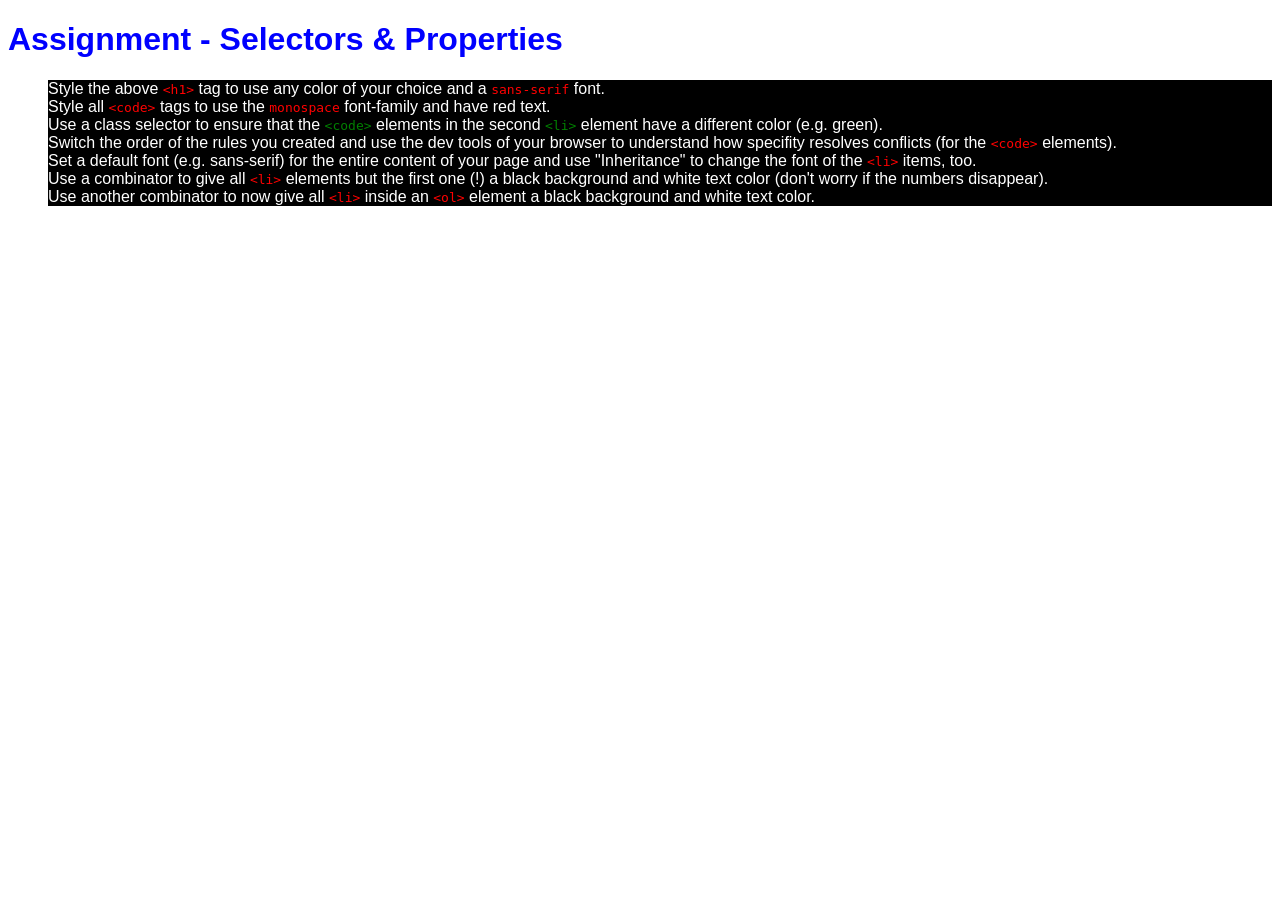
<file: basics-06-assignment-problem-Solution/index.html>
<!DOCTYPE html>
<html lang="en">
<head>
    <meta charset="UTF-8">
    <meta name="viewport" content="width=device-width, initial-scale=1.0">
    <meta http-equiv="X-UA-Compatible" content="ie=edge">
    <title>CSS Course</title>
    <link rel="stylesheet" href="main.css">
</head>
<body>
    <h1 id="assignment-instructions">Assignment - Selectors &amp; Properties</h1>
    <ol>
        <li>Style the above <code>&lt;h1&gt;</code> tag to use any color of your choice and a <code>sans-serif</code> font.</li>
        <li>Style all <code>&lt;code&gt;</code> tags to use the <code>monospace</code> font-family and have red text.</li>
        <li class="second">Use a class selector to ensure that the <code>&lt;code&gt;</code> elements in the second <code>&lt;li&gt;</code> element have a different color (e.g. green).</li>
        <li>Switch the order of the rules you created and use the dev tools of your browser to understand how specifity resolves conflicts (for the <code>&lt;code&gt;</code> elements).</li>
        <li>Set a default font (e.g. sans-serif) for the entire content of your page and use "Inheritance" to change the font of the <code>&lt;li&gt;</code> items, too.</li>
        <li>Use a combinator to give all <code>&lt;li&gt;</code> elements but the first one (!) a black background and white text color (don't worry if the numbers disappear).</li>
        <li>Use another combinator to now give all <code>&lt;li&gt;</code> inside an <code>&lt;ol&gt;</code> element a black background and white text color.</li>
    </ol>
</body>
</html>
</file>
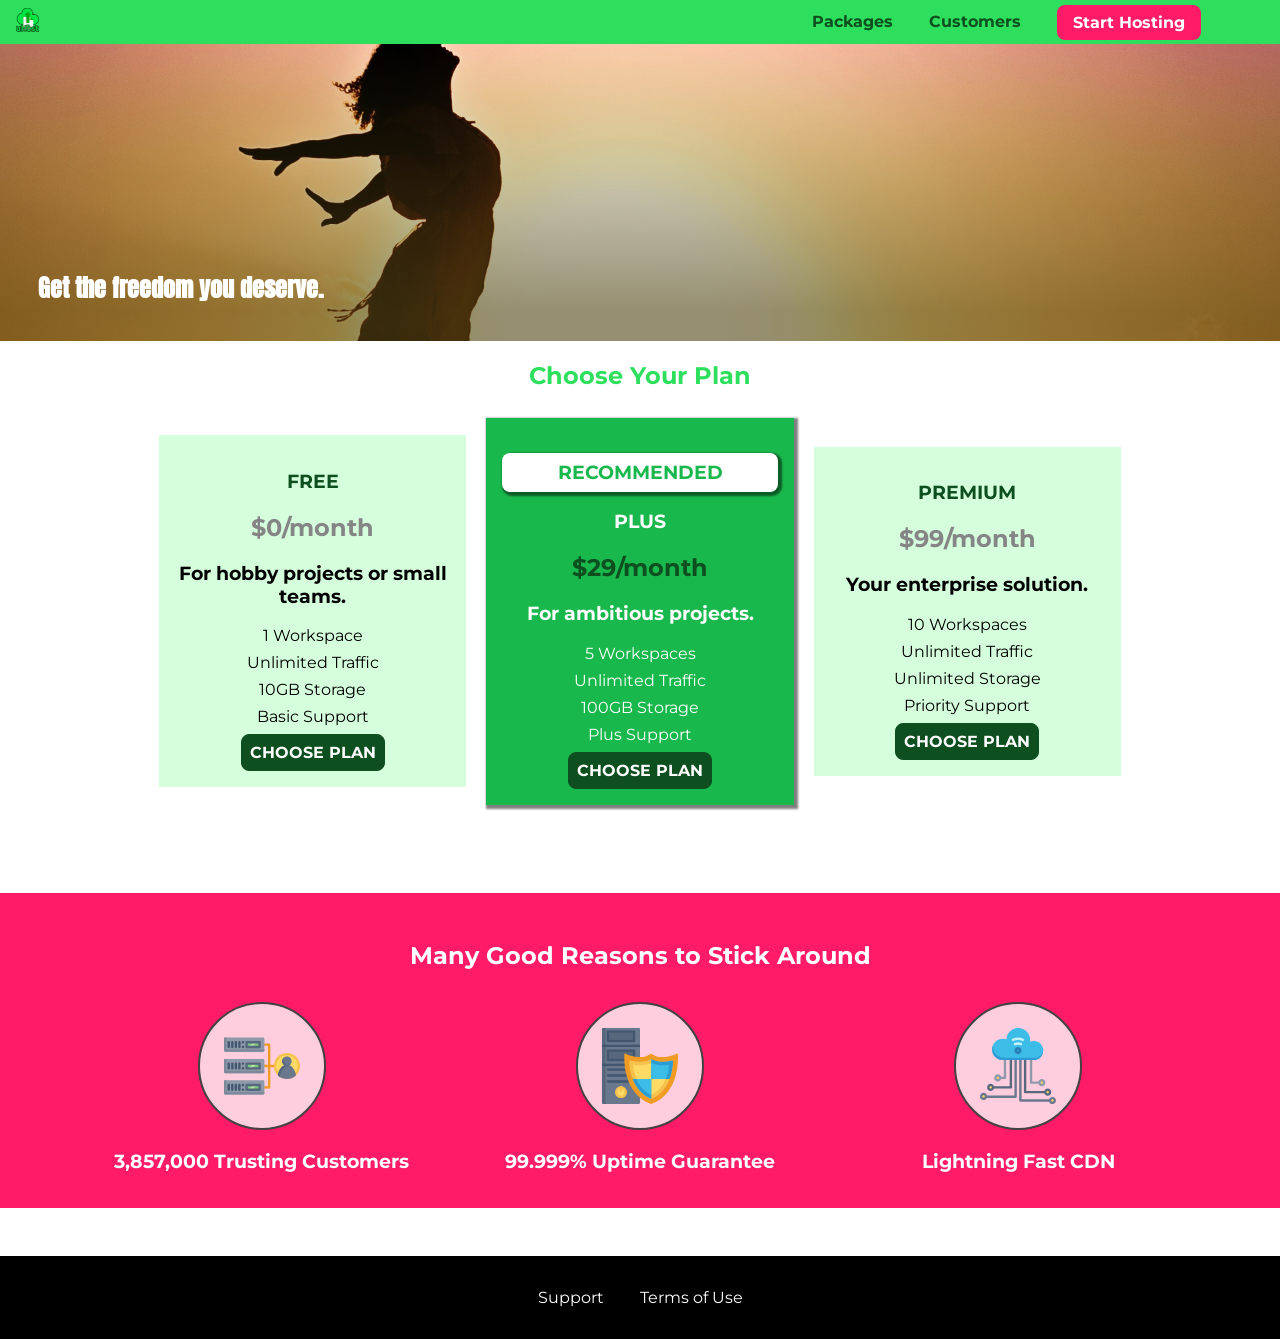
<file: css-and-js-02-assignment-problem (1)/index.html>
<!DOCTYPE html>
<html lang="en">

<head>
    <meta charset="UTF-8">
    <meta http-equiv="X-UA-Compatible" content="ie=edge">
    <title>uHost</title>
    <link rel="shortcut icon" href="favicon.png">
    <link href="https://fonts.googleapis.com/css?family=Anton" rel="stylesheet">
    <link href="https://fonts.googleapis.com/css?family=Montserrat:400,700" rel="stylesheet">
    <link rel="stylesheet" href="shared.css">
    <link rel="stylesheet" href="main.css">
</head>

<body>
    <div class="backdrop"></div>
    <div class="modal">
        <h1 class="modal__title">Do you want to continue?</h1>
        <div class="modal__actions">
            <a href="start-hosting/index.html" class="modal__action">Yes!</a>
            <button class="modal__action modal__action--negative" type="button">No!</button>
        </div>
    </div>
    <header class="main-header">
        <div>
            <a href="index.html" class="main-header__brand">
                <img src="images/uhost-icon.png" alt="uHost - Your favorite hosting company">
            </a>
        </div>
        <nav class="main-nav">
            <ul class="main-nav__items">
                <li class="main-nav__item">
                    <a href="packages/index.html">Packages</a>
                </li>
                <li class="main-nav__item">
                    <a href="customers/index.html">Customers</a>
                </li>
                <li class="main-nav__item main-nav__item--cta">
                    <a href="start-hosting/index.html">Start Hosting</a>
                </li>
            </ul>
        </nav>
    </header>
    <main>
        <section id="product-overview">
            <h1>Get the freedom you deserve.</h1>
        </section>
        <section id="plans">
            <h1 class="section-title">Choose Your Plan</h1>
            <div class="plan__list">
                <article class="plan">
                    <h1 class="plan__title">FREE</h1>
                    <h2 class="plan__price">$0/month</h2>
                    <h3>For hobby projects or small teams.</h3>
                    <ul class="plan__features">
                        <li class="plan__feature">1 Workspace</li>
                        <li class="plan__feature">Unlimited Traffic</li>
                        <li class="plan__feature">10GB Storage</li>
                        <li class="plan__feature">Basic Support</li>
                    </ul>
                    <div>
                        <button class="button">CHOOSE PLAN</button>
                    </div>
                </article>
                <article class="plan plan--highlighted">
                    <h1 class="plan__annotation">RECOMMENDED</h1>
                    <h1 class="plan__title">PLUS</h1>
                    <h2 class="plan__price">$29/month</h2>
                    <h3>For ambitious projects.</h3>
                    <ul class="plan__features">
                        <li class="plan__feature">5 Workspaces</li>
                        <li class="plan__feature">Unlimited Traffic</li>
                        <li class="plan__feature">100GB Storage</li>
                        <li class="plan__feature">Plus Support</li>
                    </ul>
                    <div>
                        <button class="button">CHOOSE PLAN</button>
                    </div>
                </article>
                <article class="plan">
                    <h1 class="plan__title">PREMIUM</h1>
                    <h2 class="plan__price">$99/month</h2>
                    <h3>Your enterprise solution.</h3>
                    <ul class="plan__features">
                        <li class="plan__feature">10 Workspaces</li>
                        <li class="plan__feature">Unlimited Traffic</li>
                        <li class="plan__feature">Unlimited Storage</li>
                        <li class="plan__feature">Priority Support</li>
                    </ul>
                    <div>
                        <button class="button">CHOOSE PLAN</button>
                    </div>
                </article>
            </div>
        </section>
        <section id="key-features">
            <h1 class="section-title">Many Good Reasons to Stick Around</h1>
            <ul class="key-feature__list">
                <li class="key-feature">
                    <div class="key-feature__image">
                        <svg viewBox="0 0 512 512">
                            <path style="fill:#F09B24;" d="M344,248h-32V112c0-4.418-3.582-8-8-8h-40c-4.418,0-8,3.582-8,8s3.582,8,8,8h32v128h-32  c-4.418,0-8,3.582-8,8s3.582,8,8,8h32v128h-32c-4.418,0-8,3.582-8,8s3.582,8,8,8h40c4.418,0,8-3.582,8-8V264h32c4.418,0,8-3.582,8-8  S348.418,248,344,248z"
                            />
                            <path style="fill:#8E9AA9;" d="M264,64H8c-4.418,0-8,3.582-8,8v80c0,4.418,3.582,8,8,8h256c4.418,0,8-3.582,8-8V72  C272,67.582,268.418,64,264,64z"
                            />
                            <path style="fill:#7C899B;" d="M24,144c-4.418,0-8-3.582-8-8V64H8c-4.418,0-8,3.582-8,8v80c0,4.418,3.582,8,8,8h256  c4.418,0,8-3.582,8-8v-8H24z"
                            />
                            <rect x="152" y="96" style="fill:#B8E3A8;" width="88" height="32" />
                            <g>
                                <polygon style="fill:#7EC97D;" points="152,96 152,128 166,128 198,96  " />
                                <polygon style="fill:#7EC97D;" points="220,96 188,128 240,128 240,96  " />
                            </g>
                            <path style="fill:#56677E;" d="M240,136h-88c-4.418,0-8-3.582-8-8V96c0-4.418,3.582-8,8-8h88c4.418,0,8,3.582,8,8v32  C248,132.418,244.418,136,240,136z M160,120h72v-16h-72V120z"
                            />
                            <g>
                                <path style="fill:#435670;" d="M32,136c-4.418,0-8-3.582-8-8V96c0-4.418,3.582-8,8-8s8,3.582,8,8v32C40,132.418,36.418,136,32,136z   "
                                />
                                <path style="fill:#435670;" d="M56,136c-4.418,0-8-3.582-8-8V96c0-4.418,3.582-8,8-8s8,3.582,8,8v32C64,132.418,60.418,136,56,136z   "
                                />
                                <path style="fill:#435670;" d="M80,136c-4.418,0-8-3.582-8-8V96c0-4.418,3.582-8,8-8s8,3.582,8,8v32C88,132.418,84.418,136,80,136z   "
                                />
                                <path style="fill:#435670;" d="M104,136c-4.418,0-8-3.582-8-8V96c0-4.418,3.582-8,8-8s8,3.582,8,8v32   C112,132.418,108.418,136,104,136z"
                                />
                                <path style="fill:#435670;" d="M128,105c-4.418,0-8-3.582-8-8v-1c0-4.418,3.582-8,8-8s8,3.582,8,8v1   C136,101.418,132.418,105,128,105z"
                                />
                                <path style="fill:#435670;" d="M128,136c-4.418,0-8-3.582-8-8v-1c0-4.418,3.582-8,8-8s8,3.582,8,8v1   C136,132.418,132.418,136,128,136z"
                                />
                            </g>
                            <path style="fill:#8E9AA9;" d="M264,208H8c-4.418,0-8,3.582-8,8v80c0,4.418,3.582,8,8,8h256c4.418,0,8-3.582,8-8v-80  C272,211.582,268.418,208,264,208z"
                            />
                            <path style="fill:#7C899B;" d="M24,288c-4.418,0-8-3.582-8-8v-72H8c-4.418,0-8,3.582-8,8v80c0,4.418,3.582,8,8,8h256  c4.418,0,8-3.582,8-8v-8H24z"
                            />
                            <rect x="152" y="240" style="fill:#B8E3A8;" width="88" height="32" />
                            <g>
                                <polygon style="fill:#7EC97D;" points="152,240 152,272 166,272 198,240  " />
                                <polygon style="fill:#7EC97D;" points="220,240 188,272 240,272 240,240  " />
                            </g>
                            <path style="fill:#56677E;" d="M240,280h-88c-4.418,0-8-3.582-8-8v-32c0-4.418,3.582-8,8-8h88c4.418,0,8,3.582,8,8v32  C248,276.418,244.418,280,240,280z M160,264h72v-16h-72V264z"
                            />
                            <g>
                                <path style="fill:#435670;" d="M32,280c-4.418,0-8-3.582-8-8v-32c0-4.418,3.582-8,8-8s8,3.582,8,8v32C40,276.418,36.418,280,32,280   z"
                                />
                                <path style="fill:#435670;" d="M56,280c-4.418,0-8-3.582-8-8v-32c0-4.418,3.582-8,8-8s8,3.582,8,8v32C64,276.418,60.418,280,56,280   z"
                                />
                                <path style="fill:#435670;" d="M80,280c-4.418,0-8-3.582-8-8v-32c0-4.418,3.582-8,8-8s8,3.582,8,8v32C88,276.418,84.418,280,80,280   z"
                                />
                                <path style="fill:#435670;" d="M104,280c-4.418,0-8-3.582-8-8v-32c0-4.418,3.582-8,8-8s8,3.582,8,8v32   C112,276.418,108.418,280,104,280z"
                                />
                                <path style="fill:#435670;" d="M128,249c-4.418,0-8-3.582-8-8v-1c0-4.418,3.582-8,8-8s8,3.582,8,8v1   C136,245.418,132.418,249,128,249z"
                                />
                                <path style="fill:#435670;" d="M128,280c-4.418,0-8-3.582-8-8v-1c0-4.418,3.582-8,8-8s8,3.582,8,8v1   C136,276.418,132.418,280,128,280z"
                                />
                            </g>
                            <path style="fill:#8E9AA9;" d="M264,352H8c-4.418,0-8,3.582-8,8v80c0,4.418,3.582,8,8,8h256c4.418,0,8-3.582,8-8v-80  C272,355.582,268.418,352,264,352z"
                            />
                            <path style="fill:#7C899B;" d="M24,432c-4.418,0-8-3.582-8-8v-72H8c-4.418,0-8,3.582-8,8v80c0,4.418,3.582,8,8,8h256  c4.418,0,8-3.582,8-8v-8H24z"
                            />
                            <rect x="152" y="384" style="fill:#B8E3A8;" width="88" height="32" />
                            <g>
                                <polygon style="fill:#7EC97D;" points="152,384 152,416 166,416 198,384  " />
                                <polygon style="fill:#7EC97D;" points="220,384 188,416 240,416 240,384  " />
                            </g>
                            <path style="fill:#56677E;" d="M240,424h-88c-4.418,0-8-3.582-8-8v-32c0-4.418,3.582-8,8-8h88c4.418,0,8,3.582,8,8v32  C248,420.418,244.418,424,240,424z M160,408h72v-16h-72V408z"
                            />
                            <g>
                                <path style="fill:#435670;" d="M32,424c-4.418,0-8-3.582-8-8v-32c0-4.418,3.582-8,8-8s8,3.582,8,8v32C40,420.418,36.418,424,32,424   z"
                                />
                                <path style="fill:#435670;" d="M56,424c-4.418,0-8-3.582-8-8v-32c0-4.418,3.582-8,8-8s8,3.582,8,8v32C64,420.418,60.418,424,56,424   z"
                                />
                                <path style="fill:#435670;" d="M80,424c-4.418,0-8-3.582-8-8v-32c0-4.418,3.582-8,8-8s8,3.582,8,8v32C88,420.418,84.418,424,80,424   z"
                                />
                                <path style="fill:#435670;" d="M104,424c-4.418,0-8-3.582-8-8v-32c0-4.418,3.582-8,8-8s8,3.582,8,8v32   C112,420.418,108.418,424,104,424z"
                                />
                                <path style="fill:#435670;" d="M128,393c-4.418,0-8-3.582-8-8v-1c0-4.418,3.582-8,8-8s8,3.582,8,8v1   C136,389.418,132.418,393,128,393z"
                                />
                                <path style="fill:#435670;" d="M128,424c-4.418,0-8-3.582-8-8v-1c0-4.418,3.582-8,8-8s8,3.582,8,8v1   C136,420.418,132.418,424,128,424z"
                                />
                            </g>
                            <path style="fill:#F7C14D;" d="M424,168c-48.523,0-88,39.477-88,88s39.477,88,88,88s88-39.477,88-88S472.523,168,424,168z" />
                            <path style="fill:#FFDB66;" d="M424,184c-39.701,0-72,32.299-72,72s32.299,72,72,72s72-32.299,72-72S463.701,184,424,184z" />
                            <path style="fill:#69788D;" d="M484.893,314.16C476.393,274.588,451.922,248,424,248s-52.393,26.588-60.893,66.16  c-0.605,2.82,0.354,5.749,2.511,7.664C381.731,336.124,402.465,344,424,344s42.269-7.876,58.381-22.176  C484.539,319.909,485.498,316.98,484.893,314.16z"
                            />
                            <path style="fill:#56677E;" d="M434.053,249.171C430.768,248.403,427.411,248,424,248c-27.922,0-52.393,26.588-60.893,66.16  c-0.605,2.82,0.354,5.749,2.511,7.664c3.383,3.002,6.979,5.703,10.734,8.125C384.904,286.243,407.373,255.378,434.053,249.171z"
                            />
                            <path style="fill:#69788D;" d="M424,192c-17.645,0-32,14.355-32,32s14.355,32,32,32s32-14.355,32-32S441.645,192,424,192z" />
                            <path style="fill:#56677E;" d="M432,248c-17.645,0-32-14.355-32-32c0-6.783,2.128-13.076,5.742-18.258  C397.444,203.53,392,213.138,392,224c0,17.645,14.355,32,32,32c10.862,0,20.471-5.444,26.258-13.742  C445.076,245.872,438.783,248,432,248z"
                            />

                        </svg>
                    </div>
                    <p class="key-feature__description">3,857,000 Trusting Customers</p>
                </li>
                <li class="key-feature">
                    <div class="key-feature__image">
                        <svg viewBox="0 0 512 512">
                            <path style="fill:#69788D;" d="M248,0H8C3.582,0,0,3.582,0,8v496c0,4.418,3.582,8,8,8h240c4.418,0,8-3.582,8-8V8  C256,3.582,252.418,0,248,0z"
                            />
                            <path style="fill:#56677E;" d="M24,504V8c0-4.418,3.582-8,8-8H8C3.582,0,0,3.582,0,8v496c0,4.418,3.582,8,8,8h24  C27.582,512,24,508.418,24,504z"
                            />
                            <g>
                                <rect x="0" y="112" style="fill:#435670;" width="256" height="16" />
                                <rect x="0" y="240" style="fill:#435670;" width="256" height="16" />
                            </g>
                            <path style="fill:#F7C14D;" d="M128,392c-22.056,0-40,17.944-40,40s17.944,40,40,40s40-17.944,40-40S150.056,392,128,392z" />
                            <path style="fill:#FFDB66;" d="M128,408c-13.233,0-24,10.767-24,24s10.767,24,24,24s24-10.767,24-24S141.233,408,128,408z" />
                            <path style="fill:#F7C14D;" d="M128,392c-2.739,0-5.414,0.278-8,0.805V424c0,4.418,3.582,8,8,8c4.418,0,8-3.582,8-8v-31.195  C133.414,392.278,130.739,392,128,392z"
                            />
                            <g>
                                <path style="fill:#435670;" d="M216,288H40c-4.418,0-8-3.582-8-8s3.582-8,8-8h176c4.418,0,8,3.582,8,8S220.418,288,216,288z"
                                />
                                <path style="fill:#435670;" d="M216,328H40c-4.418,0-8-3.582-8-8s3.582-8,8-8h176c4.418,0,8,3.582,8,8S220.418,328,216,328z"
                                />
                                <path style="fill:#435670;" d="M216,368H40c-4.418,0-8-3.582-8-8s3.582-8,8-8h176c4.418,0,8,3.582,8,8S220.418,368,216,368z"
                                />
                                <path style="fill:#435670;" d="M216,16H40c-4.418,0-8,3.582-8,8v64c0,4.418,3.582,8,8,8h176c4.418,0,8-3.582,8-8V24   C224,19.582,220.418,16,216,16z"
                                />
                            </g>
                            <rect x="48" y="32" style="fill:#56677E;" width="160" height="48" />
                            <path style="fill:#435670;" d="M216,144H40c-4.418,0-8,3.582-8,8v64c0,4.418,3.582,8,8,8h176c4.418,0,8-3.582,8-8v-64  C224,147.582,220.418,144,216,144z"
                            />
                            <rect x="48" y="160" style="fill:#56677E;" width="160" height="48" />
                            <path style="fill:#F09B24;" d="M511.747,180.237c-0.194-6.537-8.107-10.107-13.135-5.894c-5.6,4.693-42.904,21.282-98.514,21.282  c-33.45,0-64.625-20.999-64.929-21.206c-2.9-1.991-6.764-1.85-9.512,0.346c-2.677,2.135-27.201,20.86-63.793,20.86  c-55.607,0-92.914-16.589-98.515-21.282c-5.028-4.211-12.941-0.645-13.135,5.894c-1.634,54.834,4.655,105.941,18.693,151.903  c12.096,39.604,29.759,74.047,52.497,102.373c27.538,34.304,62.743,59.882,104.66,76.045c3.069,1.918,6.757,1.921,9.83,0  c41.917-16.163,77.122-41.741,104.66-76.045c22.738-28.326,40.401-62.77,52.497-102.373  C507.092,286.179,513.381,235.071,511.747,180.237z"
                            />
                            <path style="fill:#F7C14D;" d="M476.21,221.226c-1.953-1.631-4.568-2.235-7.036-1.628c-21.686,5.327-44.926,8.028-69.075,8.028  c-25.926,0-49.633-8.975-64.955-16.504c-2.307-1.134-5.016-1.091-7.284,0.116c-14.059,7.477-36.919,16.388-65.994,16.388  c-24.153,0-47.394-2.701-69.075-8.028c-5.155-1.268-10.221,2.966-9.894,8.261c2.077,33.693,7.668,65.635,16.616,94.935  c22.774,74.565,66.139,126.334,128.888,153.868c2.032,0.891,4.397,0.891,6.43,0c61.777-27.107,104.716-78.876,127.62-153.868  c8.948-29.3,14.539-61.241,16.616-94.935C479.224,225.319,478.163,222.856,476.21,221.226z"
                            />
                            <path style="fill:#FFDB66;" d="M331.609,451.727c-52.604-25.289-89.304-70.987-109.144-135.944  c-6.532-21.39-11.162-44.336-13.82-68.447c17.133,2.852,34.952,4.291,53.22,4.291c29.394,0,53.376-7.793,69.978-15.561  c17.44,7.736,41.656,15.561,68.256,15.561c18.267,0,36.085-1.439,53.219-4.291c-2.659,24.112-7.288,47.06-13.82,68.448  C419.545,381.108,383.27,426.805,331.609,451.727z"
                            />
                            <g>
                                <path style="fill:#2C9DD4;" d="M479.066,227.858c0.157-2.539-0.903-5.002-2.856-6.633s-4.568-2.235-7.036-1.628   c-21.686,5.327-44.926,8.028-69.075,8.028c-25.926,0-49.633-8.975-64.955-16.504c-1.057-0.52-2.2-0.78-3.345-0.806l-0.072,133.351   h123.601c2.556-6.746,4.933-13.702,7.123-20.874C471.398,293.493,476.989,261.552,479.066,227.858z"
                                />
                                <path style="fill:#2C9DD4;" d="M206.658,343.667c24.153,63.42,65.028,108.108,121.743,132.995c1.031,0.452,2.147,0.673,3.263,0.666   l0.063-133.661H206.658z"
                                />
                            </g>
                            <g>
                                <path style="fill:#3CBDE8;" d="M439.497,315.783c6.532-21.389,11.161-44.336,13.82-68.448c-17.134,2.852-34.952,4.291-53.219,4.291   c-26.6,0-50.815-7.824-68.256-15.561l-0.116,107.601h97.758C433.179,334.807,436.524,325.518,439.497,315.783z"
                                />
                                <path style="fill:#3CBDE8;" d="M232.523,343.667c21.144,50.298,54.363,86.56,99.087,108.06l0.117-108.06H232.523z" />
                            </g>
                        </svg>
                    </div>
                    <p class="key-feature__description">99.999% Uptime Guarantee</p>
                </li>
                <li class="key-feature">
                    <div class="key-feature__image">
                        <svg viewBox="0 0 512 512">
                            <path style="fill:#8E9AA9;" d="M168,200c-4.418,0-8,3.582-8,8v120h-17.376c-3.302-9.311-12.194-16-22.624-16  c-13.234,0-24,10.767-24,24s10.766,24,24,24c10.429,0,19.321-6.689,22.624-16H168c4.418,0,8-3.582,8-8V208  C176,203.582,172.418,200,168,200z"
                            />
                            <path style="fill:#FFDB66;" d="M120,328c-4.411,0-8,3.589-8,8s3.589,8,8,8s8-3.589,8-8S124.411,328,120,328z" />
                            <path style="fill:#56677E;" d="M208,200c-4.418,0-8,3.582-8,8v184H94.624C91.322,382.689,82.43,376,72,376  c-13.234,0-24,10.767-24,24s10.766,24,24,24c10.429,0,19.321-6.689,22.624-16H208c4.418,0,8-3.582,8-8V208  C216,203.582,212.418,200,208,200z"
                            />
                            <path style="fill:#FFDB66;" d="M72,392c-4.411,0-8,3.589-8,8s3.589,8,8,8s8-3.589,8-8S76.411,392,72,392z" />
                            <path style="fill:#69788D;" d="M240,208c-4.418,0-8,3.582-8,8v239H47.24c-2.671-10.34-12.078-18-23.24-18c-13.234,0-24,10.767-24,24  s10.766,24,24,24c9.666,0,18.009-5.747,21.809-14H240c4.418,0,8-3.582,8-8V216C248,211.582,244.418,208,240,208z"
                            />
                            <path style="fill:#FFDB66;" d="M24,453c-4.411,0-8,3.589-8,8s3.589,8,8,8s8-3.589,8-8S28.411,453,24,453z" />
                            <path style="fill:#69788D;" d="M488,464c-10.429,0-19.321,6.689-22.624,16H280V208c0-4.418-3.582-8-8-8s-8,3.582-8,8v280  c0,4.418,3.582,8,8,8h193.376c3.302,9.311,12.194,16,22.624,16c13.234,0,24-10.767,24-24S501.234,464,488,464z"
                            />
                            <path style="fill:#FFDB66;" d="M488,480c-4.411,0-8,3.589-8,8s3.589,8,8,8s8-3.589,8-8S492.411,480,488,480z" />
                            <path style="fill:#56677E;" d="M456,408c-10.429,0-19.321,6.689-22.624,16H312V208c0-4.418-3.582-8-8-8s-8,3.582-8,8v224  c0,4.418,3.582,8,8,8h129.376c3.302,9.311,12.194,16,22.624,16c13.234,0,24-10.767,24-24S469.234,408,456,408z"
                            />
                            <path style="fill:#FFDB66;" d="M456,424c-4.411,0-8,3.589-8,8s3.589,8,8,8s8-3.589,8-8S460.411,424,456,424z" />
                            <path style="fill:#8E9AA9;" d="M416,344c-10.429,0-19.321,6.689-22.624,16H352V208c0-4.418-3.582-8-8-8s-8,3.582-8,8v160  c0,4.418,3.582,8,8,8h49.376c3.302,9.311,12.194,16,22.624,16c13.234,0,24-10.767,24-24S429.234,344,416,344z"
                            />
                            <path style="fill:#FFDB66;" d="M416,360c-4.411,0-8,3.589-8,8s3.589,8,8,8s8-3.589,8-8S420.411,360,416,360z" />
                            <path style="fill:#3CBDE8;" d="M362,88c-8.741,0-17.231,1.751-25.06,5.085C337.646,88.797,338,84.43,338,80  c0-44.112-35.888-80-80-80c-42.823,0-77.895,33.816-79.909,76.149C170.393,73.415,162.244,72,154,72c-39.701,0-72,32.299-72,72  s32.299,72,72,72h208c35.29,0,64-28.71,64-64S397.29,88,362,88z"
                            />
                            <path style="fill:#2C9DD4;" d="M368,200H160c-39.701,0-72-32.299-72-72c0-5.863,0.721-11.559,2.05-17.019  C84.918,120.88,82,132.102,82,144c0,39.701,32.299,72,72,72h208c30.389,0,55.88-21.296,62.379-49.743  C413.565,186.327,392.352,200,368,200z"
                            />
                            <path style="fill:#2A7DB5;" d="M256,128c-13.234,0-24,10.767-24,24s10.766,24,24,24c13.233,0,24-10.767,24-24S269.233,128,256,128z"
                            />
                            <path style="fill:#2C9DD4;" d="M256,144c-4.411,0-8,3.589-8,8s3.589,8,8,8c4.411,0,8-3.589,8-8S260.411,144,256,144z" />
                            <g>
                                <path style="fill:#C5F1FA;" d="M221.755,87.695c-2.994,0-5.864-1.688-7.233-4.572c-1.894-3.991-0.194-8.763,3.798-10.657   C230.157,66.849,242.834,64,256,64c13.166,0,25.844,2.849,37.68,8.466c3.992,1.895,5.692,6.666,3.798,10.657   s-6.666,5.692-10.657,3.798C277.144,82.328,266.774,80,256,80c-10.774,0-21.144,2.328-30.821,6.921   C224.072,87.446,222.904,87.695,221.755,87.695z"
                                />
                                <path style="fill:#C5F1FA;" d="M276.545,116.618c-1.148,0-2.316-0.249-3.424-0.774C267.745,113.293,261.985,112,256,112   c-5.985,0-11.745,1.293-17.121,3.844c-3.991,1.895-8.763,0.192-10.657-3.798c-1.894-3.992-0.193-8.764,3.798-10.657   C239.557,97.813,247.625,96,256,96c8.376,0,16.444,1.813,23.98,5.389c3.991,1.894,5.692,6.665,3.798,10.657   C282.41,114.93,279.539,116.618,276.545,116.618z"
                                />
                            </g>

                        </svg>
                    </div>
                    <p class="key-feature__description">Lightning Fast CDN</p>
                </li>
            </ul>
        </section>
    </main>
    <footer class="main-footer">
        <nav>
            <ul class="main-footer__links">
                <li class="main-footer__link">
                    <a href="#">Support</a>
                </li>
                <li class="main-footer__link">
                    <a href="#">Terms of Use</a>
                </li>
            </ul>
        </nav>
    </footer>
    <script src="shared.js"></script>
</body>

</html>
</file>
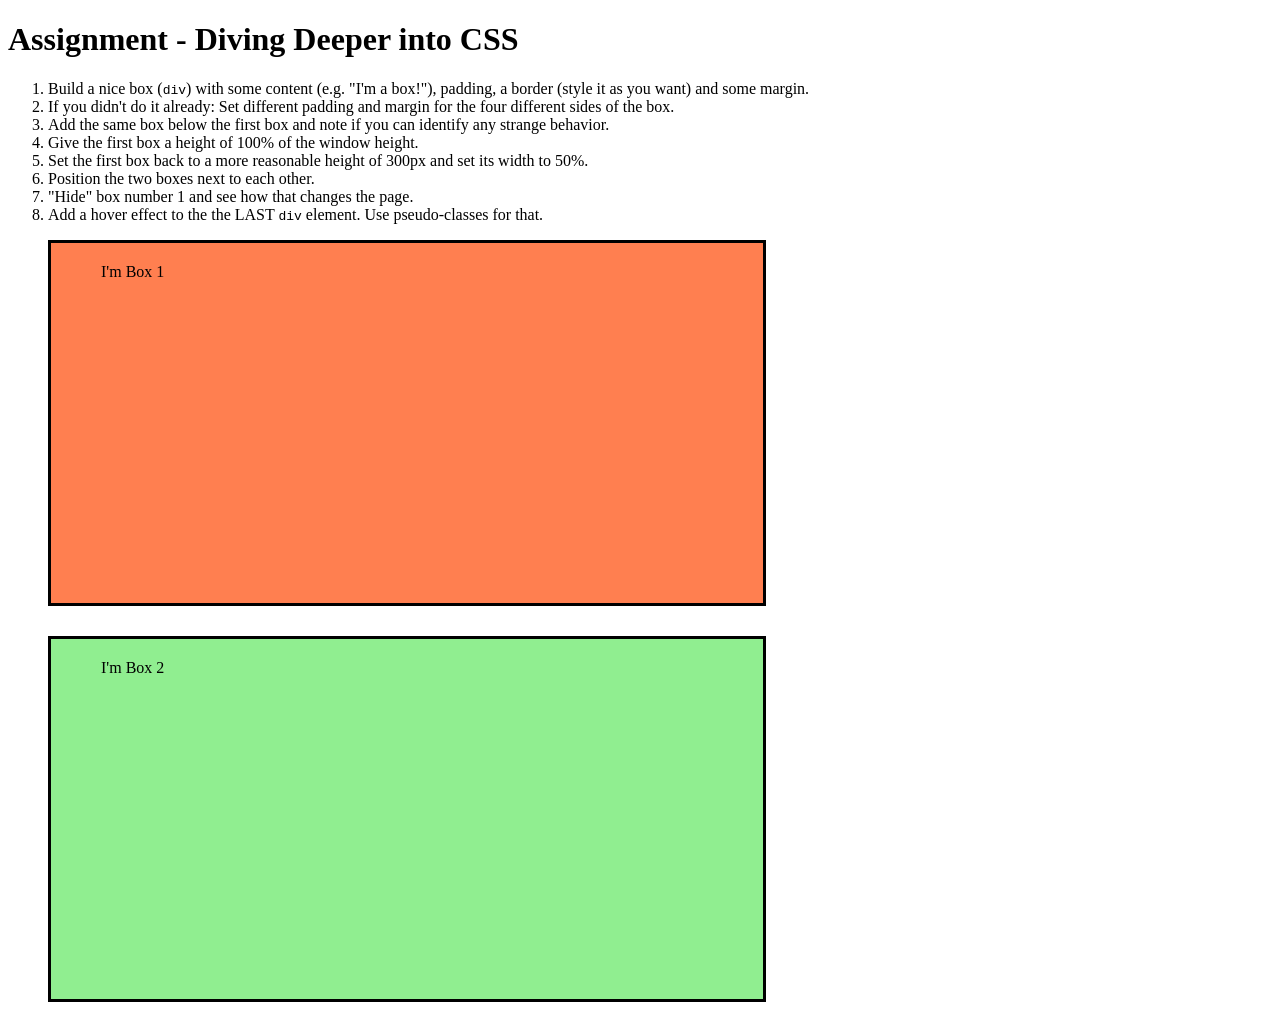
<file: diving-deeper-06-assignment-solution/index.html>
<!DOCTYPE html>
<html lang="en">
<head>
    <meta charset="UTF-8">
    <meta name="viewport" content="width=device-width, initial-scale=1.0">
    <meta http-equiv="X-UA-Compatible" content="ie=edge">
    <title>CSS Course</title>
    <link rel="stylesheet" href="main.css">
</head>
<body>
    <h1>Assignment - Diving Deeper into CSS</h1>
    <ol>
        <li>Build a nice box (<code>div</code>) with some content (e.g. "I'm a box!"), padding, a border (style it as you want) and some margin.</li>
        <li>If you didn't do it already: Set different padding and margin for the four different sides of the box.</li>
        <li>Add the same box below the first box and note if you can identify any strange behavior.</li>
        <li>Give the first box a height of 100% of the window height.</li>
        <li>Set the first box back to a more reasonable height of 300px and set its width to 50%.</li>
        <li>Position the two boxes next to each other.</li>
        <li>"Hide" box number 1 and see how that changes the page.</li>
        <li>Add a hover effect to the the LAST <code>div</code> element. Use pseudo-classes for that.</li>
    </ol>

     <div class="box box1">I'm Box 1</div>
    <div class="box box2">I'm Box 2</div>
</body>
</html>
</file>
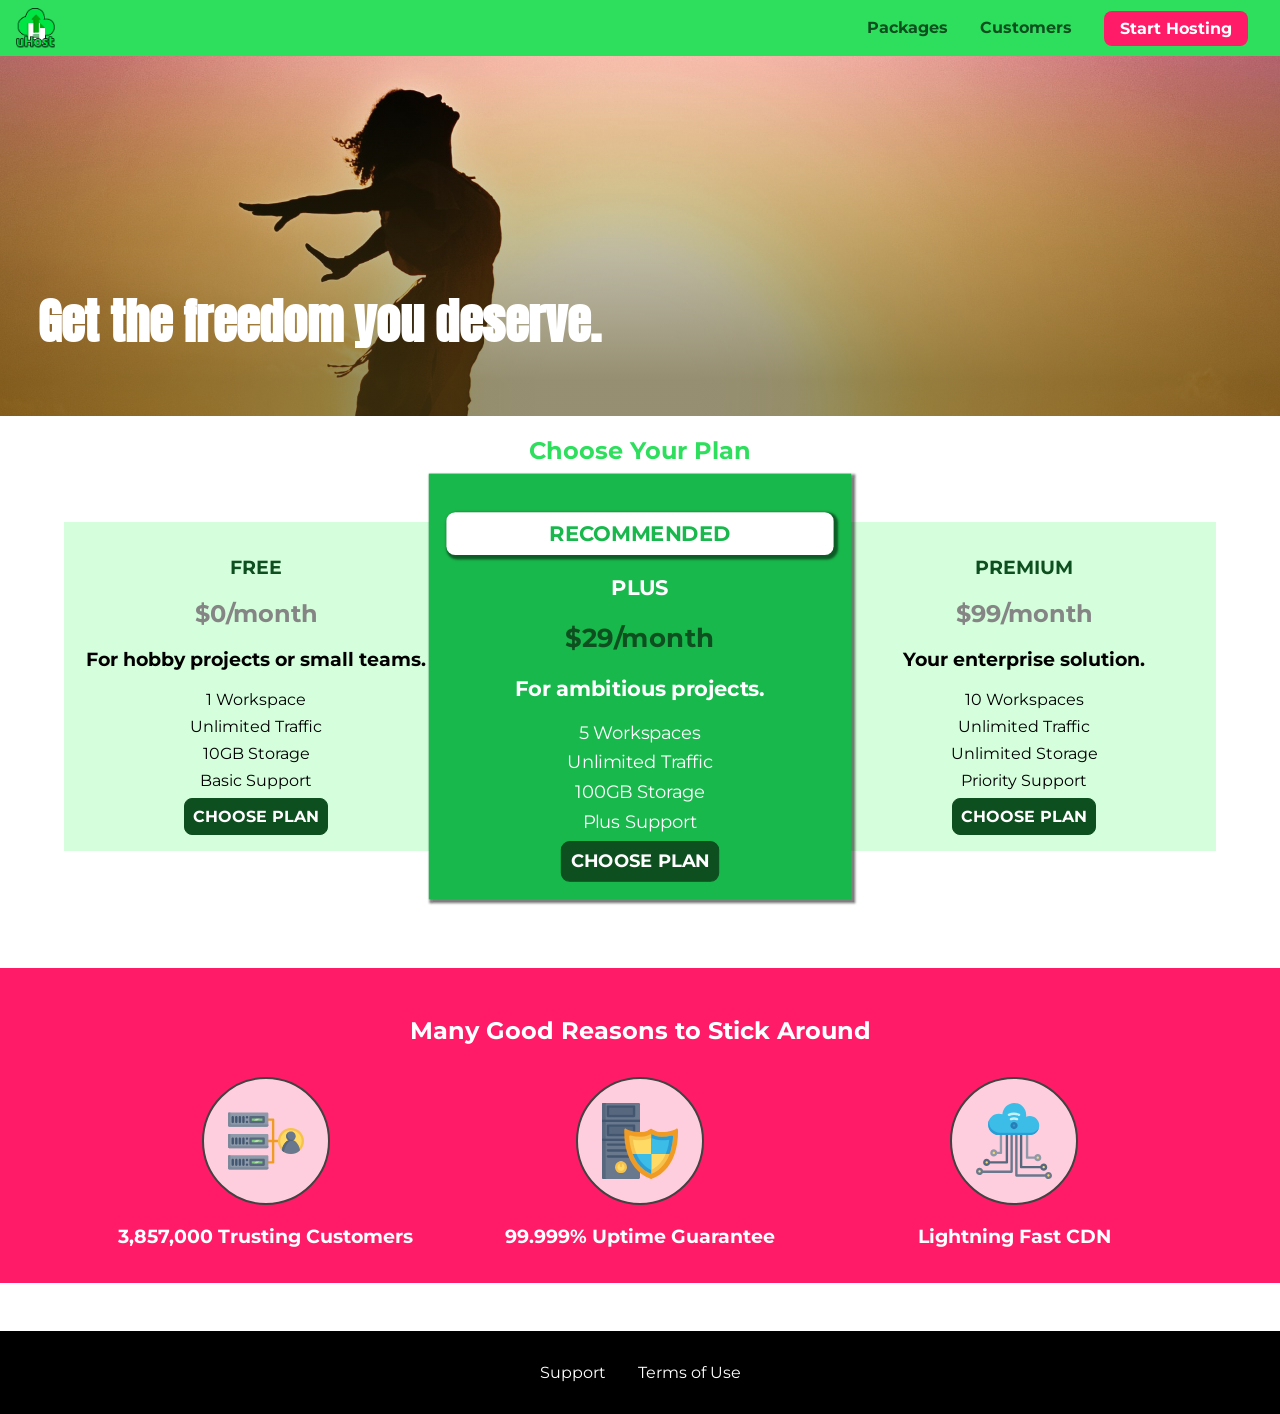
<file: flexbox-08-assignment-problem/index.html>
<!DOCTYPE html>
<html lang="en">

<head>
    <meta charset="UTF-8">
    <meta http-equiv="X-UA-Compatible" content="ie=edge">
    <meta name="viewport" content="width=device-width, initial-scale=1.0">
    <title>uHost</title>
    <link rel="shortcut icon" href="favicon.png">
    <link rel="stylesheet" href="shared.css">
    <link rel="stylesheet" href="main.css">
</head>

<body>
    <div class="backdrop"></div>
    <div class="modal">
        <h1 class="modal__title">Do you want to continue?</h1>
        <div class="modal__actions">
            <a href="start-hosting/index.html" class="modal__action">Yes!</a>
            <button class="modal__action modal__action--negative" type="button">No!</button>
        </div>
    </div>
    <header class="main-header">
        <div>
            <button class="toggle-button">
                <span class="toggle-button__bar"></span>
                <span class="toggle-button__bar"></span>
                <span class="toggle-button__bar"></span>
            </button>
            <a href="index.html" class="main-header__brand">
                <img src="images/uhost-icon.png" alt="uHost - Your favorite hosting company">
            </a>
        </div>
        <nav class="main-nav">
            <ul class="main-nav__items">
                <li class="main-nav__item">
                    <a href="packages/index.html">Packages</a>
                </li>
                <li class="main-nav__item">
                    <a href="customers/index.html">Customers</a>
                </li>
                <li class="main-nav__item main-nav__item--cta">
                    <a href="start-hosting/index.html">Start Hosting</a>
                </li>
            </ul>
        </nav>
    </header>
    <nav class="mobile-nav">
        <ul class="mobile-nav__items">
            <li class="mobile-nav__item">
                <a href="packages/index.html">Packages</a>
            </li>
            <li class="mobile-nav__item">
                <a href="customers/index.html">Customers</a>
            </li>
            <li class="mobile-nav__item mobile-nav__item--cta">
                <a href="start-hosting/index.html">Start Hosting</a>
            </li>
        </ul>
    </nav>
    <main>
        <section id="product-overview">
            <h1>Get the freedom you deserve.</h1>
        </section>
        <section id="plans">
            <h1 class="section-title">Choose Your Plan</h1>
            <div class="plan__list">
                <article class="plan">
                    <h1 class="plan__title">FREE</h1>
                    <h2 class="plan__price">$0/month</h2>
                    <h3>For hobby projects or small teams.</h3>
                    <ul class="plan__features">
                        <li class="plan__feature">1 Workspace</li>
                        <li class="plan__feature">Unlimited Traffic</li>
                        <li class="plan__feature">10GB Storage</li>
                        <li class="plan__feature">Basic Support</li>
                    </ul>
                    <div>
                        <button class="button">CHOOSE PLAN</button>
                    </div>
                </article>
                <article class="plan plan--highlighted">
                    <h1 class="plan__annotation">RECOMMENDED</h1>
                    <h1 class="plan__title">PLUS</h1>
                    <h2 class="plan__price">$29/month</h2>
                    <h3>For ambitious projects.</h3>
                    <ul class="plan__features">
                        <li class="plan__feature">5 Workspaces</li>
                        <li class="plan__feature">Unlimited Traffic</li>
                        <li class="plan__feature">100GB Storage</li>
                        <li class="plan__feature">Plus Support</li>
                    </ul>
                    <div>
                        <button class="button">CHOOSE PLAN</button>
                    </div>
                </article>
                <article class="plan">
                    <h1 class="plan__title">PREMIUM</h1>
                    <h2 class="plan__price">$99/month</h2>
                    <h3>Your enterprise solution.</h3>
                    <ul class="plan__features">
                        <li class="plan__feature">10 Workspaces</li>
                        <li class="plan__feature">Unlimited Traffic</li>
                        <li class="plan__feature">Unlimited Storage</li>
                        <li class="plan__feature">Priority Support</li>
                    </ul>
                    <div>
                        <button class="button">CHOOSE PLAN</button>
                    </div>
                </article>
            </div>
        </section>
        <section id="key-features">
            <h1 class="section-title">Many Good Reasons to Stick Around</h1>
            <ul class="key-feature__list">
                <li class="key-feature">
                    <div class="key-feature__image">
                        <svg viewBox="0 0 512 512">
                            <path style="fill:#F09B24;" d="M344,248h-32V112c0-4.418-3.582-8-8-8h-40c-4.418,0-8,3.582-8,8s3.582,8,8,8h32v128h-32  c-4.418,0-8,3.582-8,8s3.582,8,8,8h32v128h-32c-4.418,0-8,3.582-8,8s3.582,8,8,8h40c4.418,0,8-3.582,8-8V264h32c4.418,0,8-3.582,8-8  S348.418,248,344,248z"
                            />
                            <path style="fill:#8E9AA9;" d="M264,64H8c-4.418,0-8,3.582-8,8v80c0,4.418,3.582,8,8,8h256c4.418,0,8-3.582,8-8V72  C272,67.582,268.418,64,264,64z"
                            />
                            <path style="fill:#7C899B;" d="M24,144c-4.418,0-8-3.582-8-8V64H8c-4.418,0-8,3.582-8,8v80c0,4.418,3.582,8,8,8h256  c4.418,0,8-3.582,8-8v-8H24z"
                            />
                            <rect x="152" y="96" style="fill:#B8E3A8;" width="88" height="32" />
                            <g>
                                <polygon style="fill:#7EC97D;" points="152,96 152,128 166,128 198,96  " />
                                <polygon style="fill:#7EC97D;" points="220,96 188,128 240,128 240,96  " />
                            </g>
                            <path style="fill:#56677E;" d="M240,136h-88c-4.418,0-8-3.582-8-8V96c0-4.418,3.582-8,8-8h88c4.418,0,8,3.582,8,8v32  C248,132.418,244.418,136,240,136z M160,120h72v-16h-72V120z"
                            />
                            <g>
                                <path style="fill:#435670;" d="M32,136c-4.418,0-8-3.582-8-8V96c0-4.418,3.582-8,8-8s8,3.582,8,8v32C40,132.418,36.418,136,32,136z   "
                                />
                                <path style="fill:#435670;" d="M56,136c-4.418,0-8-3.582-8-8V96c0-4.418,3.582-8,8-8s8,3.582,8,8v32C64,132.418,60.418,136,56,136z   "
                                />
                                <path style="fill:#435670;" d="M80,136c-4.418,0-8-3.582-8-8V96c0-4.418,3.582-8,8-8s8,3.582,8,8v32C88,132.418,84.418,136,80,136z   "
                                />
                                <path style="fill:#435670;" d="M104,136c-4.418,0-8-3.582-8-8V96c0-4.418,3.582-8,8-8s8,3.582,8,8v32   C112,132.418,108.418,136,104,136z"
                                />
                                <path style="fill:#435670;" d="M128,105c-4.418,0-8-3.582-8-8v-1c0-4.418,3.582-8,8-8s8,3.582,8,8v1   C136,101.418,132.418,105,128,105z"
                                />
                                <path style="fill:#435670;" d="M128,136c-4.418,0-8-3.582-8-8v-1c0-4.418,3.582-8,8-8s8,3.582,8,8v1   C136,132.418,132.418,136,128,136z"
                                />
                            </g>
                            <path style="fill:#8E9AA9;" d="M264,208H8c-4.418,0-8,3.582-8,8v80c0,4.418,3.582,8,8,8h256c4.418,0,8-3.582,8-8v-80  C272,211.582,268.418,208,264,208z"
                            />
                            <path style="fill:#7C899B;" d="M24,288c-4.418,0-8-3.582-8-8v-72H8c-4.418,0-8,3.582-8,8v80c0,4.418,3.582,8,8,8h256  c4.418,0,8-3.582,8-8v-8H24z"
                            />
                            <rect x="152" y="240" style="fill:#B8E3A8;" width="88" height="32" />
                            <g>
                                <polygon style="fill:#7EC97D;" points="152,240 152,272 166,272 198,240  " />
                                <polygon style="fill:#7EC97D;" points="220,240 188,272 240,272 240,240  " />
                            </g>
                            <path style="fill:#56677E;" d="M240,280h-88c-4.418,0-8-3.582-8-8v-32c0-4.418,3.582-8,8-8h88c4.418,0,8,3.582,8,8v32  C248,276.418,244.418,280,240,280z M160,264h72v-16h-72V264z"
                            />
                            <g>
                                <path style="fill:#435670;" d="M32,280c-4.418,0-8-3.582-8-8v-32c0-4.418,3.582-8,8-8s8,3.582,8,8v32C40,276.418,36.418,280,32,280   z"
                                />
                                <path style="fill:#435670;" d="M56,280c-4.418,0-8-3.582-8-8v-32c0-4.418,3.582-8,8-8s8,3.582,8,8v32C64,276.418,60.418,280,56,280   z"
                                />
                                <path style="fill:#435670;" d="M80,280c-4.418,0-8-3.582-8-8v-32c0-4.418,3.582-8,8-8s8,3.582,8,8v32C88,276.418,84.418,280,80,280   z"
                                />
                                <path style="fill:#435670;" d="M104,280c-4.418,0-8-3.582-8-8v-32c0-4.418,3.582-8,8-8s8,3.582,8,8v32   C112,276.418,108.418,280,104,280z"
                                />
                                <path style="fill:#435670;" d="M128,249c-4.418,0-8-3.582-8-8v-1c0-4.418,3.582-8,8-8s8,3.582,8,8v1   C136,245.418,132.418,249,128,249z"
                                />
                                <path style="fill:#435670;" d="M128,280c-4.418,0-8-3.582-8-8v-1c0-4.418,3.582-8,8-8s8,3.582,8,8v1   C136,276.418,132.418,280,128,280z"
                                />
                            </g>
                            <path style="fill:#8E9AA9;" d="M264,352H8c-4.418,0-8,3.582-8,8v80c0,4.418,3.582,8,8,8h256c4.418,0,8-3.582,8-8v-80  C272,355.582,268.418,352,264,352z"
                            />
                            <path style="fill:#7C899B;" d="M24,432c-4.418,0-8-3.582-8-8v-72H8c-4.418,0-8,3.582-8,8v80c0,4.418,3.582,8,8,8h256  c4.418,0,8-3.582,8-8v-8H24z"
                            />
                            <rect x="152" y="384" style="fill:#B8E3A8;" width="88" height="32" />
                            <g>
                                <polygon style="fill:#7EC97D;" points="152,384 152,416 166,416 198,384  " />
                                <polygon style="fill:#7EC97D;" points="220,384 188,416 240,416 240,384  " />
                            </g>
                            <path style="fill:#56677E;" d="M240,424h-88c-4.418,0-8-3.582-8-8v-32c0-4.418,3.582-8,8-8h88c4.418,0,8,3.582,8,8v32  C248,420.418,244.418,424,240,424z M160,408h72v-16h-72V408z"
                            />
                            <g>
                                <path style="fill:#435670;" d="M32,424c-4.418,0-8-3.582-8-8v-32c0-4.418,3.582-8,8-8s8,3.582,8,8v32C40,420.418,36.418,424,32,424   z"
                                />
                                <path style="fill:#435670;" d="M56,424c-4.418,0-8-3.582-8-8v-32c0-4.418,3.582-8,8-8s8,3.582,8,8v32C64,420.418,60.418,424,56,424   z"
                                />
                                <path style="fill:#435670;" d="M80,424c-4.418,0-8-3.582-8-8v-32c0-4.418,3.582-8,8-8s8,3.582,8,8v32C88,420.418,84.418,424,80,424   z"
                                />
                                <path style="fill:#435670;" d="M104,424c-4.418,0-8-3.582-8-8v-32c0-4.418,3.582-8,8-8s8,3.582,8,8v32   C112,420.418,108.418,424,104,424z"
                                />
                                <path style="fill:#435670;" d="M128,393c-4.418,0-8-3.582-8-8v-1c0-4.418,3.582-8,8-8s8,3.582,8,8v1   C136,389.418,132.418,393,128,393z"
                                />
                                <path style="fill:#435670;" d="M128,424c-4.418,0-8-3.582-8-8v-1c0-4.418,3.582-8,8-8s8,3.582,8,8v1   C136,420.418,132.418,424,128,424z"
                                />
                            </g>
                            <path style="fill:#F7C14D;" d="M424,168c-48.523,0-88,39.477-88,88s39.477,88,88,88s88-39.477,88-88S472.523,168,424,168z" />
                            <path style="fill:#FFDB66;" d="M424,184c-39.701,0-72,32.299-72,72s32.299,72,72,72s72-32.299,72-72S463.701,184,424,184z" />
                            <path style="fill:#69788D;" d="M484.893,314.16C476.393,274.588,451.922,248,424,248s-52.393,26.588-60.893,66.16  c-0.605,2.82,0.354,5.749,2.511,7.664C381.731,336.124,402.465,344,424,344s42.269-7.876,58.381-22.176  C484.539,319.909,485.498,316.98,484.893,314.16z"
                            />
                            <path style="fill:#56677E;" d="M434.053,249.171C430.768,248.403,427.411,248,424,248c-27.922,0-52.393,26.588-60.893,66.16  c-0.605,2.82,0.354,5.749,2.511,7.664c3.383,3.002,6.979,5.703,10.734,8.125C384.904,286.243,407.373,255.378,434.053,249.171z"
                            />
                            <path style="fill:#69788D;" d="M424,192c-17.645,0-32,14.355-32,32s14.355,32,32,32s32-14.355,32-32S441.645,192,424,192z" />
                            <path style="fill:#56677E;" d="M432,248c-17.645,0-32-14.355-32-32c0-6.783,2.128-13.076,5.742-18.258  C397.444,203.53,392,213.138,392,224c0,17.645,14.355,32,32,32c10.862,0,20.471-5.444,26.258-13.742  C445.076,245.872,438.783,248,432,248z"
                            />

                        </svg>
                    </div>
                    <p class="key-feature__description">3,857,000 Trusting Customers</p>
                </li>
                <li class="key-feature">
                    <div class="key-feature__image">
                        <svg viewBox="0 0 512 512">
                            <path style="fill:#69788D;" d="M248,0H8C3.582,0,0,3.582,0,8v496c0,4.418,3.582,8,8,8h240c4.418,0,8-3.582,8-8V8  C256,3.582,252.418,0,248,0z"
                            />
                            <path style="fill:#56677E;" d="M24,504V8c0-4.418,3.582-8,8-8H8C3.582,0,0,3.582,0,8v496c0,4.418,3.582,8,8,8h24  C27.582,512,24,508.418,24,504z"
                            />
                            <g>
                                <rect x="0" y="112" style="fill:#435670;" width="256" height="16" />
                                <rect x="0" y="240" style="fill:#435670;" width="256" height="16" />
                            </g>
                            <path style="fill:#F7C14D;" d="M128,392c-22.056,0-40,17.944-40,40s17.944,40,40,40s40-17.944,40-40S150.056,392,128,392z" />
                            <path style="fill:#FFDB66;" d="M128,408c-13.233,0-24,10.767-24,24s10.767,24,24,24s24-10.767,24-24S141.233,408,128,408z" />
                            <path style="fill:#F7C14D;" d="M128,392c-2.739,0-5.414,0.278-8,0.805V424c0,4.418,3.582,8,8,8c4.418,0,8-3.582,8-8v-31.195  C133.414,392.278,130.739,392,128,392z"
                            />
                            <g>
                                <path style="fill:#435670;" d="M216,288H40c-4.418,0-8-3.582-8-8s3.582-8,8-8h176c4.418,0,8,3.582,8,8S220.418,288,216,288z"
                                />
                                <path style="fill:#435670;" d="M216,328H40c-4.418,0-8-3.582-8-8s3.582-8,8-8h176c4.418,0,8,3.582,8,8S220.418,328,216,328z"
                                />
                                <path style="fill:#435670;" d="M216,368H40c-4.418,0-8-3.582-8-8s3.582-8,8-8h176c4.418,0,8,3.582,8,8S220.418,368,216,368z"
                                />
                                <path style="fill:#435670;" d="M216,16H40c-4.418,0-8,3.582-8,8v64c0,4.418,3.582,8,8,8h176c4.418,0,8-3.582,8-8V24   C224,19.582,220.418,16,216,16z"
                                />
                            </g>
                            <rect x="48" y="32" style="fill:#56677E;" width="160" height="48" />
                            <path style="fill:#435670;" d="M216,144H40c-4.418,0-8,3.582-8,8v64c0,4.418,3.582,8,8,8h176c4.418,0,8-3.582,8-8v-64  C224,147.582,220.418,144,216,144z"
                            />
                            <rect x="48" y="160" style="fill:#56677E;" width="160" height="48" />
                            <path style="fill:#F09B24;" d="M511.747,180.237c-0.194-6.537-8.107-10.107-13.135-5.894c-5.6,4.693-42.904,21.282-98.514,21.282  c-33.45,0-64.625-20.999-64.929-21.206c-2.9-1.991-6.764-1.85-9.512,0.346c-2.677,2.135-27.201,20.86-63.793,20.86  c-55.607,0-92.914-16.589-98.515-21.282c-5.028-4.211-12.941-0.645-13.135,5.894c-1.634,54.834,4.655,105.941,18.693,151.903  c12.096,39.604,29.759,74.047,52.497,102.373c27.538,34.304,62.743,59.882,104.66,76.045c3.069,1.918,6.757,1.921,9.83,0  c41.917-16.163,77.122-41.741,104.66-76.045c22.738-28.326,40.401-62.77,52.497-102.373  C507.092,286.179,513.381,235.071,511.747,180.237z"
                            />
                            <path style="fill:#F7C14D;" d="M476.21,221.226c-1.953-1.631-4.568-2.235-7.036-1.628c-21.686,5.327-44.926,8.028-69.075,8.028  c-25.926,0-49.633-8.975-64.955-16.504c-2.307-1.134-5.016-1.091-7.284,0.116c-14.059,7.477-36.919,16.388-65.994,16.388  c-24.153,0-47.394-2.701-69.075-8.028c-5.155-1.268-10.221,2.966-9.894,8.261c2.077,33.693,7.668,65.635,16.616,94.935  c22.774,74.565,66.139,126.334,128.888,153.868c2.032,0.891,4.397,0.891,6.43,0c61.777-27.107,104.716-78.876,127.62-153.868  c8.948-29.3,14.539-61.241,16.616-94.935C479.224,225.319,478.163,222.856,476.21,221.226z"
                            />
                            <path style="fill:#FFDB66;" d="M331.609,451.727c-52.604-25.289-89.304-70.987-109.144-135.944  c-6.532-21.39-11.162-44.336-13.82-68.447c17.133,2.852,34.952,4.291,53.22,4.291c29.394,0,53.376-7.793,69.978-15.561  c17.44,7.736,41.656,15.561,68.256,15.561c18.267,0,36.085-1.439,53.219-4.291c-2.659,24.112-7.288,47.06-13.82,68.448  C419.545,381.108,383.27,426.805,331.609,451.727z"
                            />
                            <g>
                                <path style="fill:#2C9DD4;" d="M479.066,227.858c0.157-2.539-0.903-5.002-2.856-6.633s-4.568-2.235-7.036-1.628   c-21.686,5.327-44.926,8.028-69.075,8.028c-25.926,0-49.633-8.975-64.955-16.504c-1.057-0.52-2.2-0.78-3.345-0.806l-0.072,133.351   h123.601c2.556-6.746,4.933-13.702,7.123-20.874C471.398,293.493,476.989,261.552,479.066,227.858z"
                                />
                                <path style="fill:#2C9DD4;" d="M206.658,343.667c24.153,63.42,65.028,108.108,121.743,132.995c1.031,0.452,2.147,0.673,3.263,0.666   l0.063-133.661H206.658z"
                                />
                            </g>
                            <g>
                                <path style="fill:#3CBDE8;" d="M439.497,315.783c6.532-21.389,11.161-44.336,13.82-68.448c-17.134,2.852-34.952,4.291-53.219,4.291   c-26.6,0-50.815-7.824-68.256-15.561l-0.116,107.601h97.758C433.179,334.807,436.524,325.518,439.497,315.783z"
                                />
                                <path style="fill:#3CBDE8;" d="M232.523,343.667c21.144,50.298,54.363,86.56,99.087,108.06l0.117-108.06H232.523z" />
                            </g>
                        </svg>
                    </div>
                    <p class="key-feature__description">99.999% Uptime Guarantee</p>
                </li>
                <li class="key-feature">
                    <div class="key-feature__image">
                        <svg viewBox="0 0 512 512">
                            <path style="fill:#8E9AA9;" d="M168,200c-4.418,0-8,3.582-8,8v120h-17.376c-3.302-9.311-12.194-16-22.624-16  c-13.234,0-24,10.767-24,24s10.766,24,24,24c10.429,0,19.321-6.689,22.624-16H168c4.418,0,8-3.582,8-8V208  C176,203.582,172.418,200,168,200z"
                            />
                            <path style="fill:#FFDB66;" d="M120,328c-4.411,0-8,3.589-8,8s3.589,8,8,8s8-3.589,8-8S124.411,328,120,328z" />
                            <path style="fill:#56677E;" d="M208,200c-4.418,0-8,3.582-8,8v184H94.624C91.322,382.689,82.43,376,72,376  c-13.234,0-24,10.767-24,24s10.766,24,24,24c10.429,0,19.321-6.689,22.624-16H208c4.418,0,8-3.582,8-8V208  C216,203.582,212.418,200,208,200z"
                            />
                            <path style="fill:#FFDB66;" d="M72,392c-4.411,0-8,3.589-8,8s3.589,8,8,8s8-3.589,8-8S76.411,392,72,392z" />
                            <path style="fill:#69788D;" d="M240,208c-4.418,0-8,3.582-8,8v239H47.24c-2.671-10.34-12.078-18-23.24-18c-13.234,0-24,10.767-24,24  s10.766,24,24,24c9.666,0,18.009-5.747,21.809-14H240c4.418,0,8-3.582,8-8V216C248,211.582,244.418,208,240,208z"
                            />
                            <path style="fill:#FFDB66;" d="M24,453c-4.411,0-8,3.589-8,8s3.589,8,8,8s8-3.589,8-8S28.411,453,24,453z" />
                            <path style="fill:#69788D;" d="M488,464c-10.429,0-19.321,6.689-22.624,16H280V208c0-4.418-3.582-8-8-8s-8,3.582-8,8v280  c0,4.418,3.582,8,8,8h193.376c3.302,9.311,12.194,16,22.624,16c13.234,0,24-10.767,24-24S501.234,464,488,464z"
                            />
                            <path style="fill:#FFDB66;" d="M488,480c-4.411,0-8,3.589-8,8s3.589,8,8,8s8-3.589,8-8S492.411,480,488,480z" />
                            <path style="fill:#56677E;" d="M456,408c-10.429,0-19.321,6.689-22.624,16H312V208c0-4.418-3.582-8-8-8s-8,3.582-8,8v224  c0,4.418,3.582,8,8,8h129.376c3.302,9.311,12.194,16,22.624,16c13.234,0,24-10.767,24-24S469.234,408,456,408z"
                            />
                            <path style="fill:#FFDB66;" d="M456,424c-4.411,0-8,3.589-8,8s3.589,8,8,8s8-3.589,8-8S460.411,424,456,424z" />
                            <path style="fill:#8E9AA9;" d="M416,344c-10.429,0-19.321,6.689-22.624,16H352V208c0-4.418-3.582-8-8-8s-8,3.582-8,8v160  c0,4.418,3.582,8,8,8h49.376c3.302,9.311,12.194,16,22.624,16c13.234,0,24-10.767,24-24S429.234,344,416,344z"
                            />
                            <path style="fill:#FFDB66;" d="M416,360c-4.411,0-8,3.589-8,8s3.589,8,8,8s8-3.589,8-8S420.411,360,416,360z" />
                            <path style="fill:#3CBDE8;" d="M362,88c-8.741,0-17.231,1.751-25.06,5.085C337.646,88.797,338,84.43,338,80  c0-44.112-35.888-80-80-80c-42.823,0-77.895,33.816-79.909,76.149C170.393,73.415,162.244,72,154,72c-39.701,0-72,32.299-72,72  s32.299,72,72,72h208c35.29,0,64-28.71,64-64S397.29,88,362,88z"
                            />
                            <path style="fill:#2C9DD4;" d="M368,200H160c-39.701,0-72-32.299-72-72c0-5.863,0.721-11.559,2.05-17.019  C84.918,120.88,82,132.102,82,144c0,39.701,32.299,72,72,72h208c30.389,0,55.88-21.296,62.379-49.743  C413.565,186.327,392.352,200,368,200z"
                            />
                            <path style="fill:#2A7DB5;" d="M256,128c-13.234,0-24,10.767-24,24s10.766,24,24,24c13.233,0,24-10.767,24-24S269.233,128,256,128z"
                            />
                            <path style="fill:#2C9DD4;" d="M256,144c-4.411,0-8,3.589-8,8s3.589,8,8,8c4.411,0,8-3.589,8-8S260.411,144,256,144z" />
                            <g>
                                <path style="fill:#C5F1FA;" d="M221.755,87.695c-2.994,0-5.864-1.688-7.233-4.572c-1.894-3.991-0.194-8.763,3.798-10.657   C230.157,66.849,242.834,64,256,64c13.166,0,25.844,2.849,37.68,8.466c3.992,1.895,5.692,6.666,3.798,10.657   s-6.666,5.692-10.657,3.798C277.144,82.328,266.774,80,256,80c-10.774,0-21.144,2.328-30.821,6.921   C224.072,87.446,222.904,87.695,221.755,87.695z"
                                />
                                <path style="fill:#C5F1FA;" d="M276.545,116.618c-1.148,0-2.316-0.249-3.424-0.774C267.745,113.293,261.985,112,256,112   c-5.985,0-11.745,1.293-17.121,3.844c-3.991,1.895-8.763,0.192-10.657-3.798c-1.894-3.992-0.193-8.764,3.798-10.657   C239.557,97.813,247.625,96,256,96c8.376,0,16.444,1.813,23.98,5.389c3.991,1.894,5.692,6.665,3.798,10.657   C282.41,114.93,279.539,116.618,276.545,116.618z"
                                />
                            </g>

                        </svg>
                    </div>
                    <p class="key-feature__description">Lightning Fast CDN</p>
                </li>
            </ul>
        </section>
    </main>
    <footer class="main-footer">
        <nav>
            <ul class="main-footer__links">
                <li class="main-footer__link">
                    <a href="#">Support</a>
                </li>
                <li class="main-footer__link">
                    <a href="#">Terms of Use</a>
                </li>
            </ul>
        </nav>
    </footer>
    <script src="shared.js"></script>
</body>

</html>
</file>
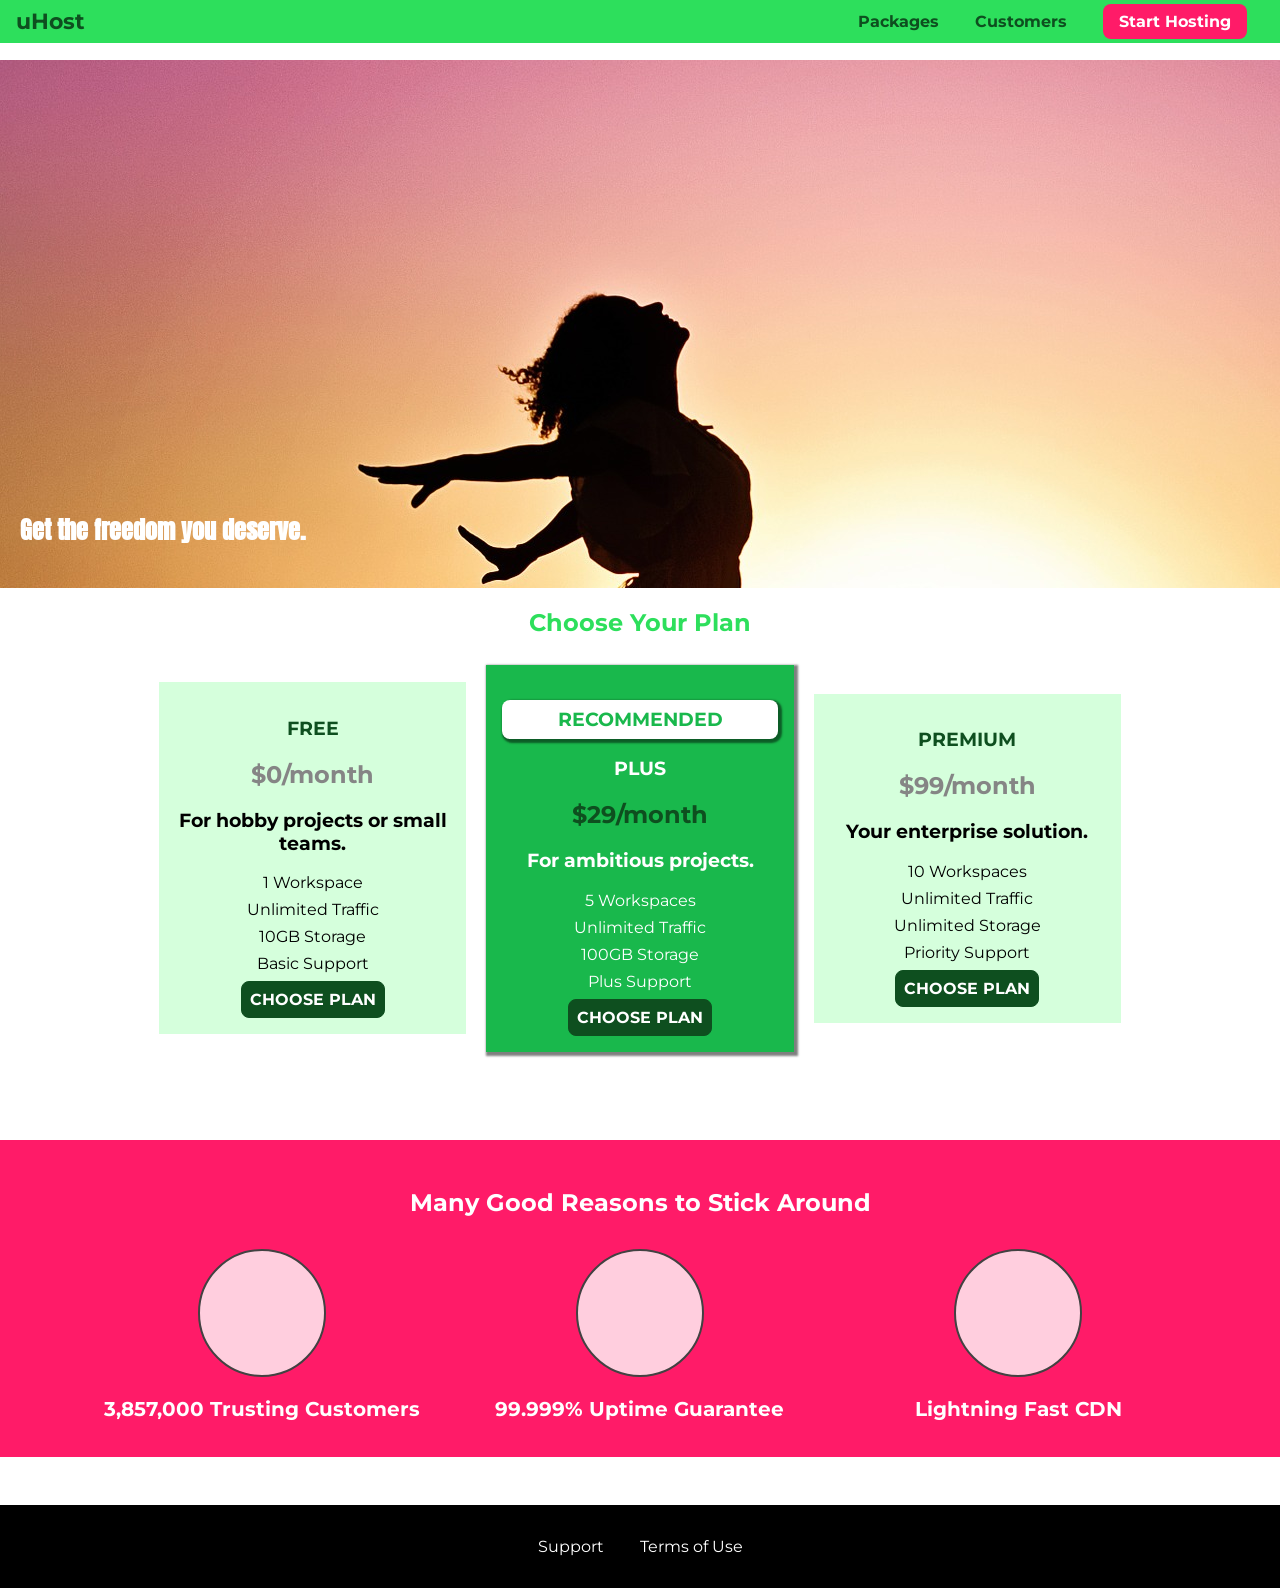
<file: position-09-assignment-problem/index.html>
<!DOCTYPE html>
<html lang="en">

<head>
    <meta charset="UTF-8">
    <meta http-equiv="X-UA-Compatible" content="ie=edge">
    <title>uHost</title>
    <link rel="shortcut icon" href="favicon.png">
    <link href="https://fonts.googleapis.com/css?family=Anton" rel="stylesheet">
    <link href="https://fonts.googleapis.com/css?family=Montserrat:400,700" rel="stylesheet">
    <link rel="stylesheet" href="shared.css">
    <link rel="stylesheet" href="main.css">
</head>

<body>
    <header class="main-header">
        <div>
            <a href="index.html" class="main-header__brand">
                uHost
            </a>
        </div>
        <nav class="main-nav">
            <ul class="main-nav__items">
                <li class="main-nav__item">
                    <a href="packages/index.html">Packages</a>
                </li>
                <li class="main-nav__item">
                    <a href="customers/index.html">Customers</a>
                </li>
                <li class="main-nav__item main-nav__item--cta">
                    <a href="start-hosting/index.html">Start Hosting</a>
                </li>
            </ul>
        </nav>
    </header>
    <main>
        <section id="product-overview">
            <h1>Get the freedom you deserve.</h1>
        </section>
        <section id="plans">
            <h1 class="section-title">Choose Your Plan</h1>
            <div class="plan__list">
                <article class="plan">
                    <h1 class="plan__title">FREE</h1>
                    <h2 class="plan__price">$0/month</h2>
                    <h3>For hobby projects or small teams.</h3>
                    <ul class="plan__features">
                        <li class="plan__feature">1 Workspace</li>
                        <li class="plan__feature">Unlimited Traffic</li>
                        <li class="plan__feature">10GB Storage</li>
                        <li class="plan__feature">Basic Support</li>
                    </ul>
                    <div>
                        <button class="button">CHOOSE PLAN</button>
                    </div>
                </article>
                <article class="plan plan--highlighted">
                    <h1 class="plan__annotation">RECOMMENDED</h1>
                    <h1 class="plan__title">PLUS</h1>
                    <h2 class="plan__price">$29/month</h2>
                    <h3>For ambitious projects.</h3>
                    <ul class="plan__features">
                        <li class="plan__feature">5 Workspaces</li>
                        <li class="plan__feature">Unlimited Traffic</li>
                        <li class="plan__feature">100GB Storage</li>
                        <li class="plan__feature">Plus Support</li>
                    </ul>
                    <div>
                        <button class="button">CHOOSE PLAN</button>
                    </div>
                </article>
                <article class="plan">
                    <h1 class="plan__title">PREMIUM</h1>
                    <h2 class="plan__price">$99/month</h2>
                    <h3>Your enterprise solution.</h3>
                    <ul class="plan__features">
                        <li class="plan__feature">10 Workspaces</li>
                        <li class="plan__feature">Unlimited Traffic</li>
                        <li class="plan__feature">Unlimited Storage</li>
                        <li class="plan__feature">Priority Support</li>
                    </ul>
                    <div>
                        <button class="button">CHOOSE PLAN</button>
                    </div>
                </article>
            </div>
        </section>
        <section id="key-features">
            <h1 class="section-title">Many Good Reasons to Stick Around</h1>
            <ul class="key-feature__list">
                <li class="key-feature">
                    <div class="key-feature__image">

                    </div>
                    <p class="key-feature__description">3,857,000 Trusting Customers</p>
                </li>
                <li class="key-feature">
                    <div class="key-feature__image">

                    </div>
                    <p class="key-feature__description">99.999% Uptime Guarantee</p>
                </li>
                <li class="key-feature">
                    <div class="key-feature__image">

                    </div>
                    <p class="key-feature__description">Lightning Fast CDN</p>
                </li>
            </ul>
        </section>
    </main>
    <footer class="main-footer">
        <nav>
            <ul class="main-footer__links">
                <li class="main-footer__link">
                    <a href="#">Support</a>
                </li>
                <li class="main-footer__link">
                    <a href="#">Terms of Use</a>
                </li>
            </ul>
        </nav>
    </footer>
</body>

</html>
</file>
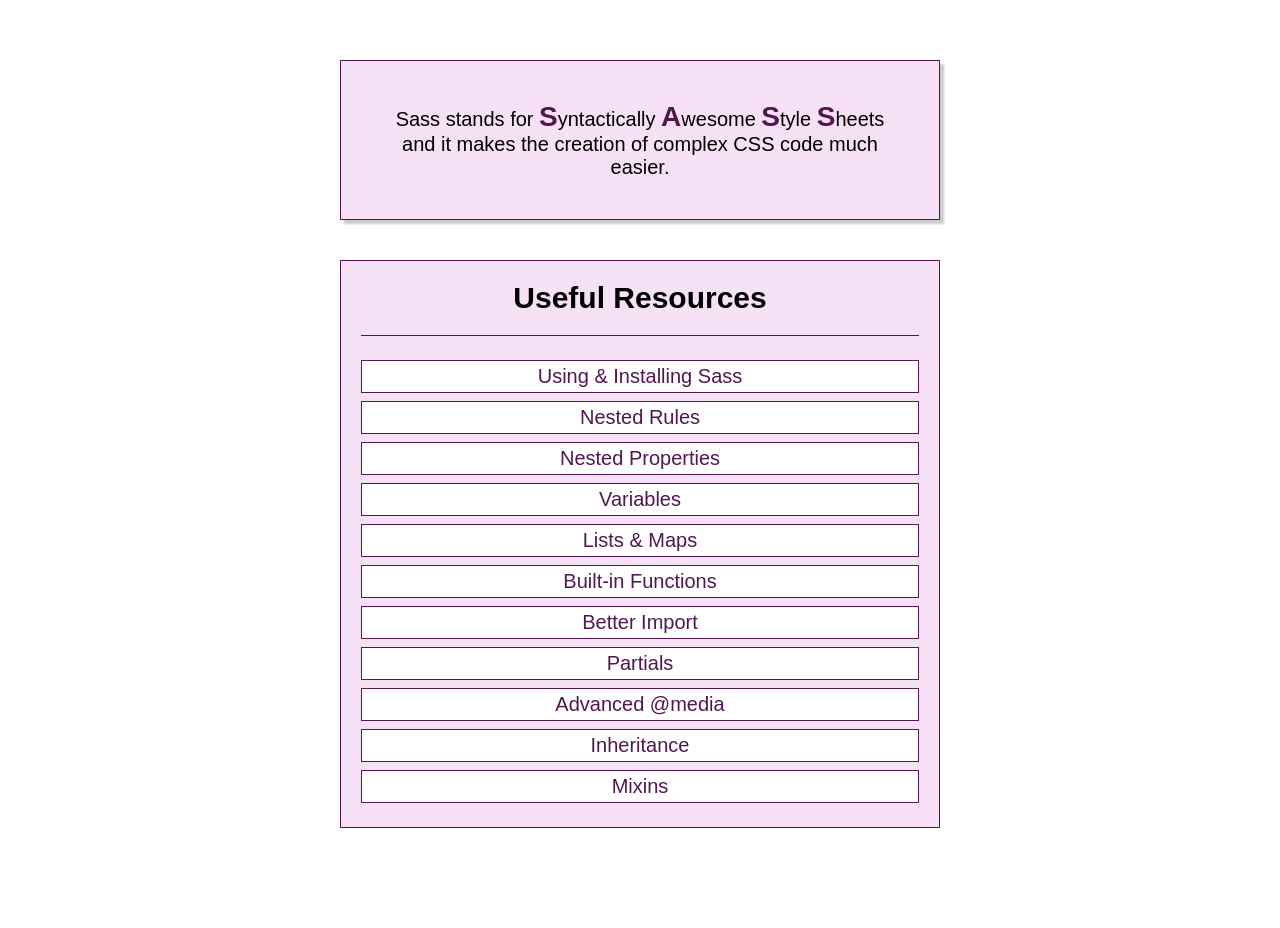
<file: sass-03-assignment-problem/index.html>
<!DOCTYPE html>
<html lang="en">

<head>
    <meta charset="UTF-8">
    <meta name="viewport" content="width=device-width, initial-scale=1.0">
    <meta http-equiv="X-UA-Compatible" content="ie=edge">
    <title>CSS Course</title>
    <link rel="stylesheet" href="main.css">
</head>

<body>
    <div class="container">
        <section class="sass-introduction">
            <p>Sass stands for
                <span class="char-highlight">S</span>yntactically
                <span class="char-highlight">A</span>wesome
                <span class="char-highlight">S</span>tyle
                <span class="char-highlight">S</span>heets and it makes the creation of complex CSS code much easier.</p>
        </section>
        <section class="sass-details">
            <header class="section-header">
                <h1>Useful Resources</h1>
            </header>
            <ul class="documentation-links">
                <li>
                    <a class="documentation-link link-important" href="https://sass-lang.com/documentation/file.SASS_REFERENCE.html#using_sass">Using &amp; Installing Sass</a>
                </li>
                <li>
                    <a class="documentation-link" href="https://sass-lang.com/documentation/file.SASS_REFERENCE.html#nested_rules">Nested Rules</a>
                </li>
                <li>
                    <a class="documentation-link" href="https://sass-lang.com/documentation/file.SASS_REFERENCE.html#nested_properties">Nested Properties</a>
                </li>
                <li>
                    <a class="documentation-link" href="https://sass-lang.com/documentation/file.SASS_REFERENCE.html#variables_">Variables</a>
                </li>
                <li>
                    <a class="documentation-link" href="https://sass-lang.com/documentation/file.SASS_REFERENCE.html#lists">Lists &amp; Maps</a>
                </li>
                <li>
                    <a class="documentation-link" href="https://sass-lang.com/documentation/Sass/Script/Functions.html">Built-in Functions</a>
                </li>
                <li>
                    <a class="documentation-link" href="https://sass-lang.com/documentation/file.SASS_REFERENCE.html#import">Better Import</a>
                </li>
                <li>
                    <a class="documentation-link" href="https://sass-lang.com/documentation/file.SASS_REFERENCE.html#partials">Partials</a>
                </li>
                <li>
                    <a class="documentation-link" href="https://sass-lang.com/documentation/file.SASS_REFERENCE.html#media">Advanced @media</a>
                </li>
                <li>
                    <a class="documentation-link" href="https://sass-lang.com/documentation/file.SASS_REFERENCE.html#extend">Inheritance</a>
                </li>
                <li>
                    <a class="documentation-link" href="https://sass-lang.com/documentation/file.SASS_REFERENCE.html#defining_a_mixin">Mixins</a>
                </li>
            </ul>
        </section>
    </div>
</body>

</html>
</file>
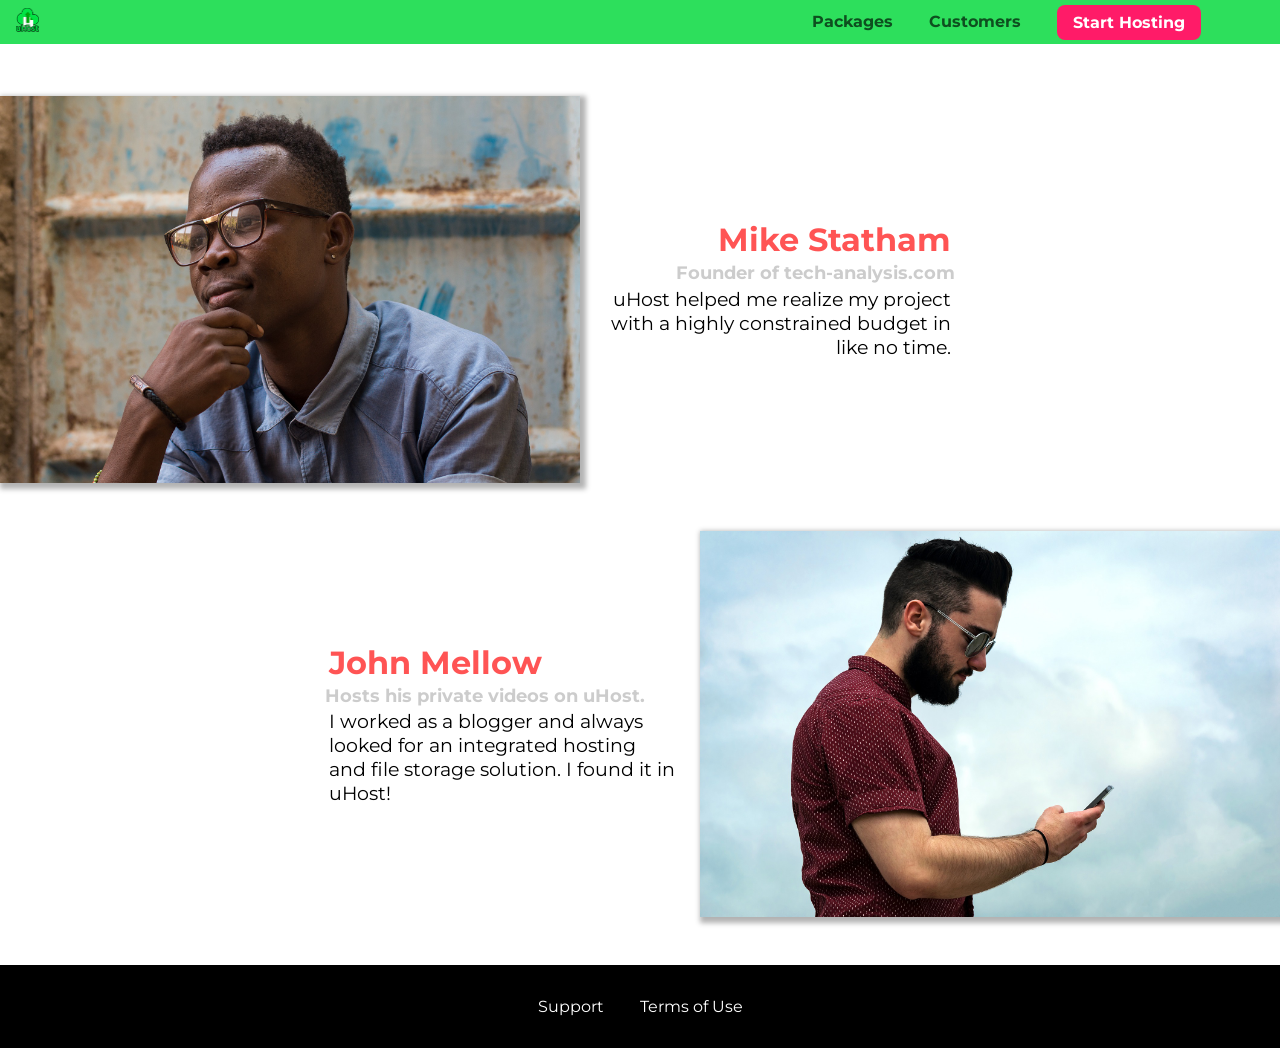
<file: css-and-js-02-assignment-problem (1)/customers/index.html>
<!DOCTYPE html>
<html lang="en">

<head>
    <meta charset="UTF-8">
    <meta name="viewport" content="width=device-width, initial-scale=1.0">
    <meta http-equiv="X-UA-Compatible" content="ie=edge">
    <title>uHost Customers</title>
    <link rel="shortcut icon" href="../favicon.png">
    <link href="https://fonts.googleapis.com/css?family=Anton|Montserrat:400,700" rel="stylesheet">
    <link rel="stylesheet" href="../shared.css">
    <link rel="stylesheet" href="customers.css">
</head>

<body>
    <div class="backdrop"></div>
    <header class="main-header">
        <div>
            <a href="../index.html" class="main-header__brand">
                <img src="../images/uhost-icon.png" alt="uHost - Your favorite hosting company">
            </a>
        </div>
        <nav class="main-nav">
            <ul class="main-nav__items">
                <li class="main-nav__item">
                    <a href="../packages/index.html">Packages</a>
                </li>
                <li class="main-nav__item">
                    <a href="index.html">Customers</a>
                </li>
                <li class="main-nav__item main-nav__item--cta">
                    <a href="start-hosting/index.html">Start Hosting</a>
                </li>
            </ul>
        </nav>
    </header>
    <main>
        <div>
            <div class="testimonial" id="customer-1">
                <div class="testimonial__image-container">
                    <img src="../images/customer-1.jpg" alt="Mike Statham - Customer" class="testimonial__image">
                </div>
                <div class="testimonial__info">
                    <h1 class="testimonial__name">Mike Statham</h1>
                    <h2 class="testimonial__subtitle">Founder of
                        <a href="tech-analysis.com">tech-analysis.com</a>
                    </h2>
                    <p class="testimonial__text">uHost helped me realize my project with a highly constrained budget in like no time.</p>
                </div>
            </div>
            <div class="testimonial" id="customer-2">

                <div class="testimonial__info">
                    <h1 class="testimonial__name">John Mellow</h1>
                    <h2 class="testimonial__subtitle">Hosts his private videos on uHost.
                    </h2>
                    <p class="testimonial__text">I worked as a blogger and always looked for an integrated hosting and file storage solution. I found
                        it in uHost!
                    </p>
                </div>
                <div class="testimonial__image-container">
                    <img src="../images/customer-2.jpg" alt="John Mellow - Customer" class="testimonial__image">
                </div>
            </div>
        </div>
    </main>
    <footer class="main-footer">
        <nav>
            <ul class="main-footer__links">
                <li class="main-footer__link">
                    <a href="#">Support</a>
                </li>
                <li class="main-footer__link">
                    <a href="#">Terms of Use</a>
                </li>
            </ul>
        </nav>
    </footer>
</body>

</html>
</file>
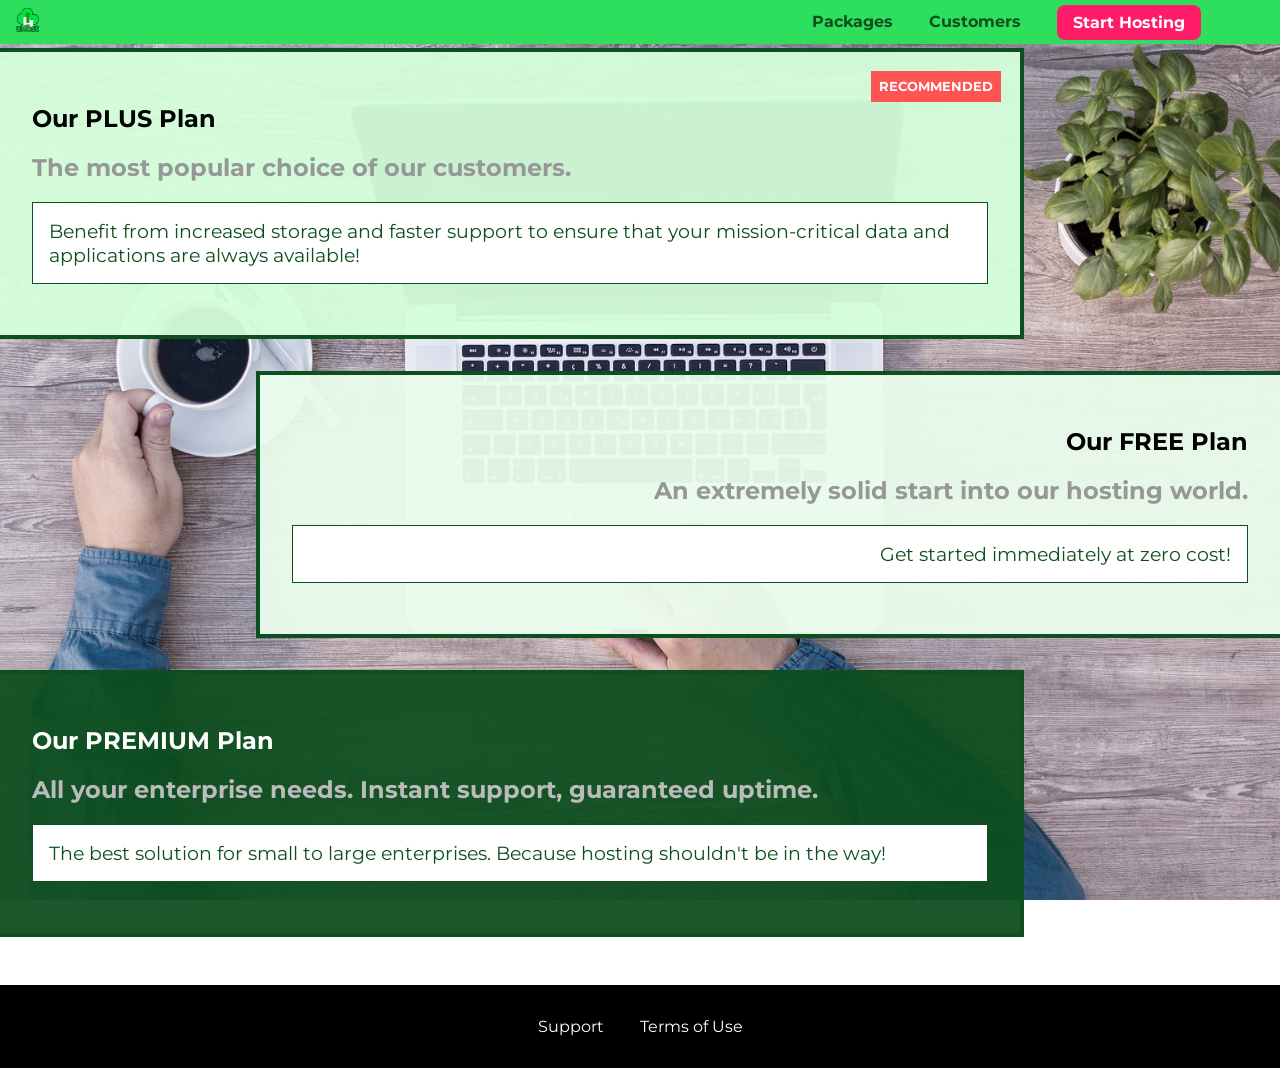
<file: css-and-js-02-assignment-problem (1)/packages/index.html>
<!DOCTYPE html>
<html lang="en">

<head>
    <meta charset="UTF-8">
    <meta http-equiv="X-UA-Compatible" content="ie=edge">
    <title>uHost</title>
    <link rel="shortcut icon" href="favicon.png">
    <link href="https://fonts.googleapis.com/css?family=Montserrat:400,700" rel="stylesheet">
    <link rel="stylesheet" href="../shared.css">
    <link rel="stylesheet" href="packages.css">
</head>

<body>
    <div class="backdrop"></div>
    <div class="background"></div>
    <header class="main-header">
        <div>
            <a href="../index.html" class="main-header__brand">
                <img src="../images/uhost-icon.png" alt="uHost - Your favorite hosting company">
            </a>
        </div>
        <nav class="main-nav">
            <ul class="main-nav__items">
                <li class="main-nav__item">
                    <a href="index.html">Packages</a>
                </li>
                <li class="main-nav__item">
                    <a href="../customers/index.html">Customers</a>
                </li>
                <li class="main-nav__item main-nav__item--cta">
                    <a href="../start-hosting/index.html">Start Hosting</a>
                </li>
            </ul>
        </nav>
    </header>
    <main>
        <section class="package" id="plus">
            <a href="#">
                <h1 class="package__title">Our PLUS Plan</h1>
                <h2 class="package__badge">RECOMMENDED</h2>
                <h2 class="package__subtitle">The most popular choice of our customers.</h2>
                <p class="package__info">Benefit from increased storage and faster support to ensure that your mission-critical data and applications
                    are always available!</p>
            </a>
        </section>
        <section class="package" id="free">
            <a href="#">
                <h1 class="package__title">Our FREE Plan</h1>
                <h2 class="package__subtitle">An extremely solid start into our hosting world.</h2>
                <p class="package__info">Get started immediately at zero cost!</p>
            </a>
        </section>
        <div class="clearfix"></div>
        <section class="package" id="premium">
            <a href="#">
                <h1 class="package__title">Our PREMIUM Plan</h1>
                <h2 class="package__subtitle">All your enterprise needs. Instant support, guaranteed uptime. </h2>
                <p class="package__info">The best solution for small to large enterprises. Because hosting shouldn't be in the way!</p>
            </a>
        </section>
    </main>
    <footer class="main-footer">
        <nav>
            <ul class="main-footer__links">
                <li class="main-footer__link">
                    <a href="#">Support</a>
                </li>
                <li class="main-footer__link">
                    <a href="#">Terms of Use</a>
                </li>
            </ul>
        </nav>
    </footer>
</body>

</html>
</file>
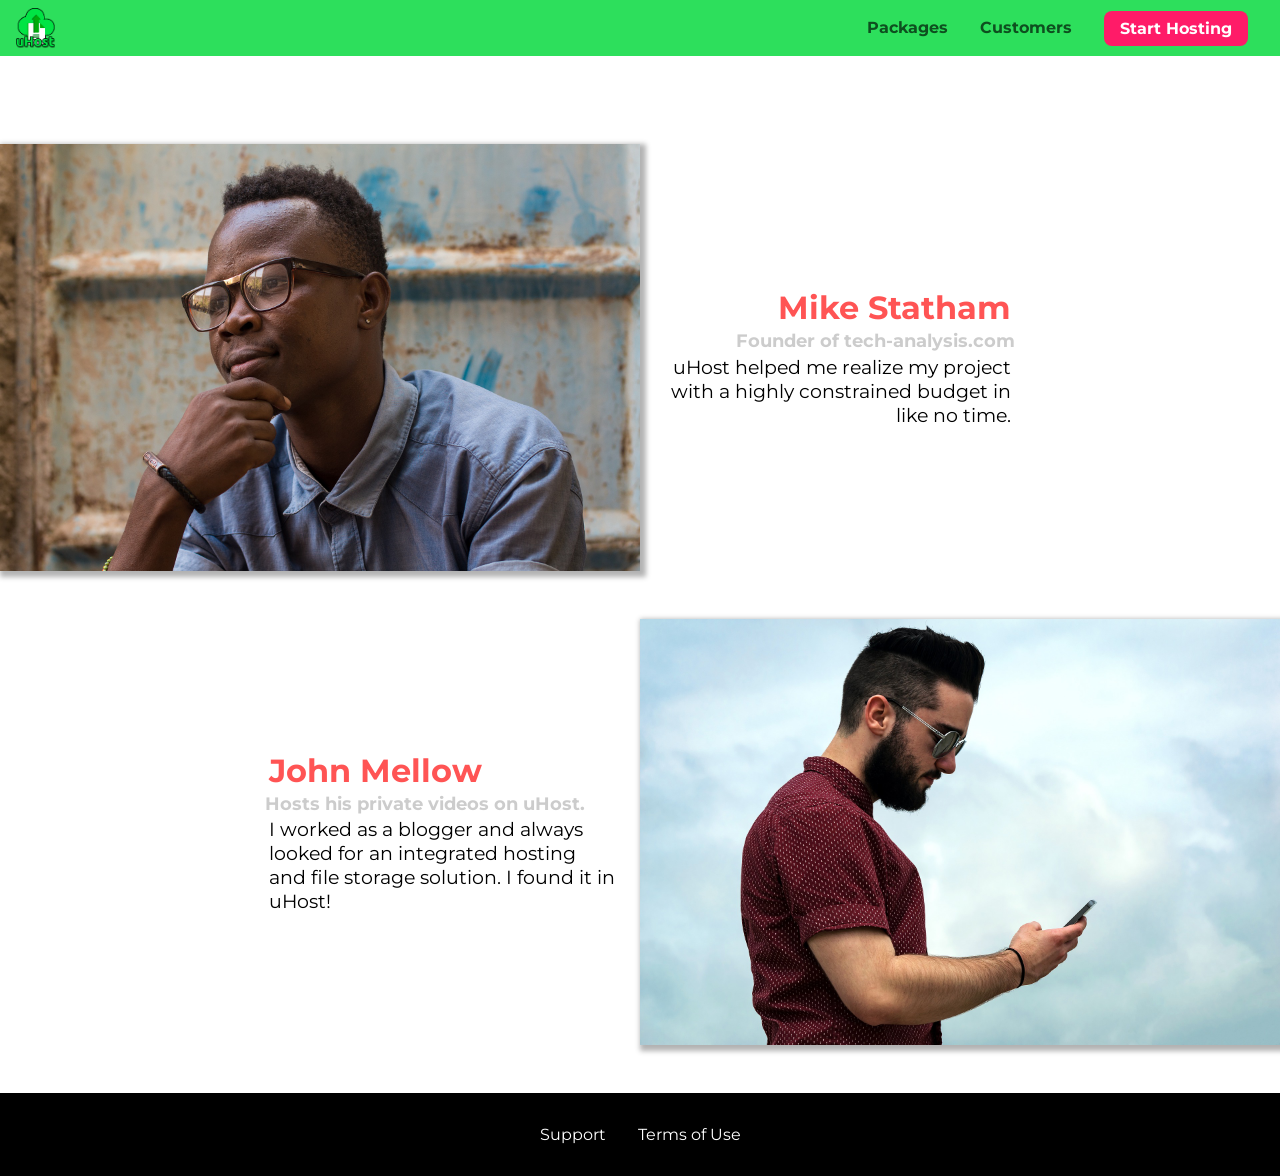
<file: flexbox-08-assignment-problem/customers/index.html>
<!DOCTYPE html>
<html lang="en">

<head>
    <meta charset="UTF-8">
    <meta name="viewport" content="width=device-width, initial-scale=1.0">
    <meta http-equiv="X-UA-Compatible" content="ie=edge">
    <title>uHost Customers</title>
    <link rel="shortcut icon" href="../favicon.png">
    <link rel="stylesheet" href="../shared.css">
    <link rel="stylesheet" href="customers.css">
</head>

<body>
    <div class="backdrop"></div>
    <header class="main-header">
        <div>
            <button class="toggle-button">
                <span class="toggle-button__bar"></span>
                <span class="toggle-button__bar"></span>
                <span class="toggle-button__bar"></span>
            </button>
            <a href="../index.html" class="main-header__brand">
                <img src="../images/uhost-icon.png" alt="uHost - Your favorite hosting company">
            </a>
        </div>
        <nav class="main-nav">
            <ul class="main-nav__items">
                <li class="main-nav__item">
                    <a href="../packages/index.html">Packages</a>
                </li>
                <li class="main-nav__item">
                    <a href="index.html">Customers</a>
                </li>
                <li class="main-nav__item main-nav__item--cta">
                    <a href="../start-hosting/index.html">Start Hosting</a>
                </li>
            </ul>
        </nav>
    </header>
    <nav class="mobile-nav">
        <ul class="mobile-nav__items">
            <li class="mobile-nav__item">
                <a href="../packages/index.html">Packages</a>
            </li>
            <li class="mobile-nav__item">
                <a href="index.html">Customers</a>
            </li>
            <li class="mobile-nav__item mobile-nav__item--cta">
                <a href="../start-hosting/index.html">Start Hosting</a>
            </li>
        </ul>
    </nav>
    <main>
        <div>
            <div class="testimonial" id="customer-1">
                <div class="testimonial__image-container">
                    <img src="../images/customer-1.jpg" alt="Mike Statham - Customer" class="testimonial__image">
                </div>
                <div class="testimonial__info">
                    <h1 class="testimonial__name">Mike Statham</h1>
                    <h2 class="testimonial__subtitle">Founder of
                        <a href="tech-analysis.com">tech-analysis.com</a>
                    </h2>
                    <p class="testimonial__text">uHost helped me realize my project with a highly constrained budget in like no time.</p>
                </div>
            </div>
            <div class="testimonial" id="customer-2">

                <div class="testimonial__info">
                    <h1 class="testimonial__name">John Mellow</h1>
                    <h2 class="testimonial__subtitle">Hosts his private videos on uHost.
                    </h2>
                    <p class="testimonial__text">I worked as a blogger and always looked for an integrated hosting and file storage solution. I found
                        it in uHost!
                    </p>
                </div>
                <div class="testimonial__image-container">
                    <img src="../images/customer-2.jpg" alt="John Mellow - Customer" class="testimonial__image">
                </div>
            </div>
        </div>
    </main>
    <footer class="main-footer">
        <nav>
            <ul class="main-footer__links">
                <li class="main-footer__link">
                    <a href="#">Support</a>
                </li>
                <li class="main-footer__link">
                    <a href="#">Terms of Use</a>
                </li>
            </ul>
        </nav>
    </footer>
    <script src="../shared.js"></script>
</body>

</html>
</file>
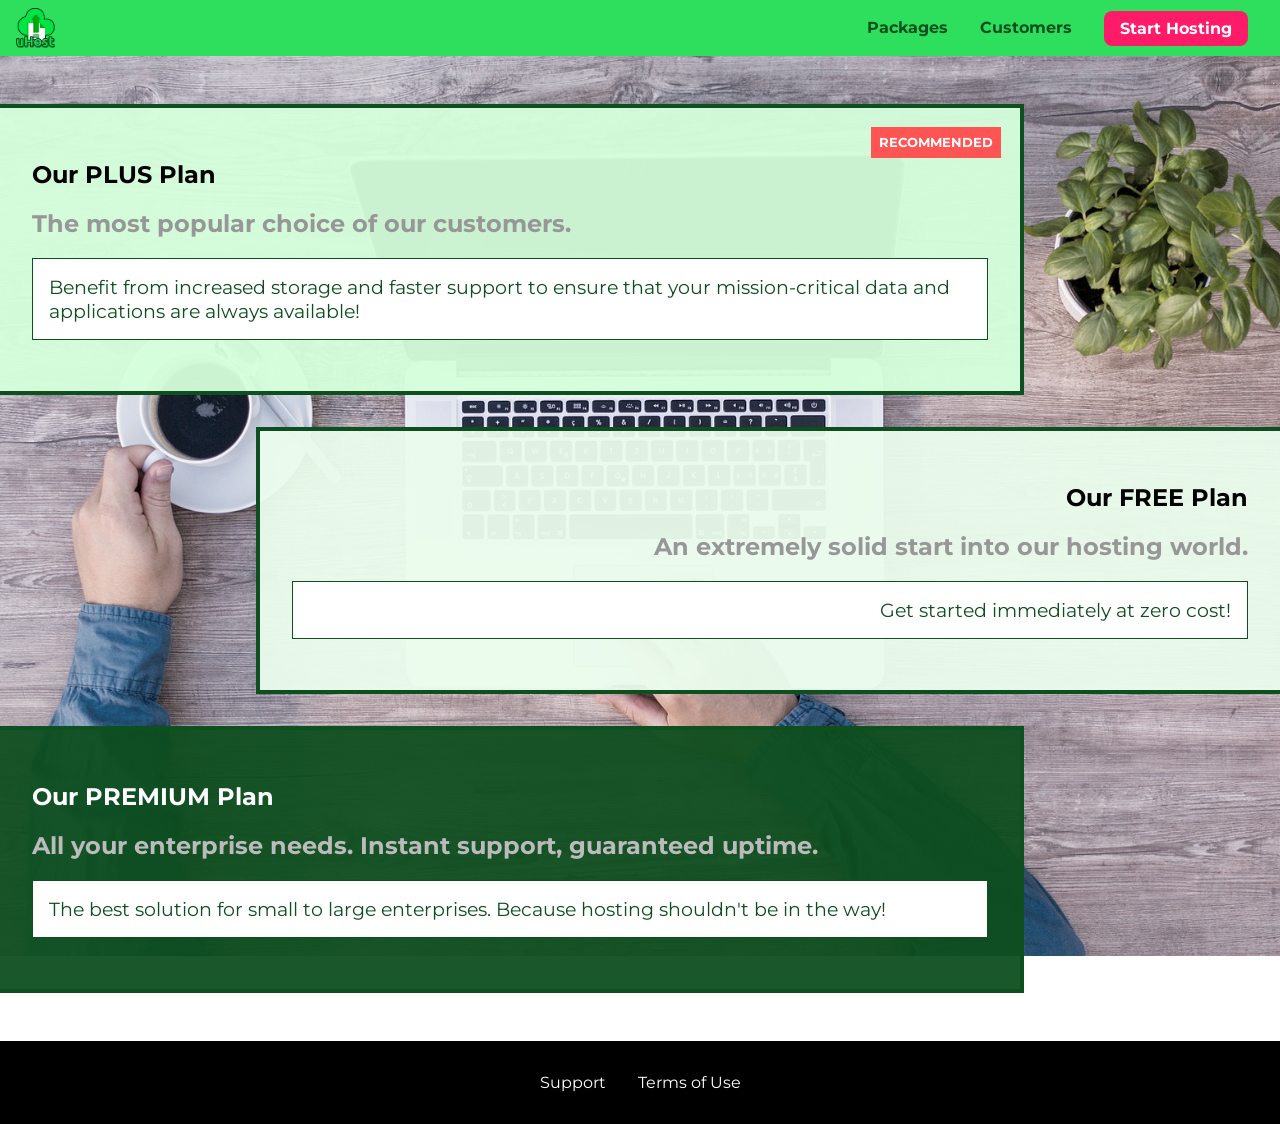
<file: flexbox-08-assignment-problem/packages/index.html>
<!DOCTYPE html>
<html lang="en">

<head>
    <meta charset="UTF-8">
    <meta http-equiv="X-UA-Compatible" content="ie=edge">
    <meta name="viewport" content="width=device-width, initial-scale=1.0">
    <title>uHost</title>
    <link rel="shortcut icon" href="../favicon.png">
    <link rel="stylesheet" href="../shared.css">
    <link rel="stylesheet" href="packages.css">
</head>

<body>
    <div class="backdrop"></div>
    <div class="background"></div>
    <header class="main-header">
        <div>
            <button class="toggle-button">
                <span class="toggle-button__bar"></span>
                <span class="toggle-button__bar"></span>
                <span class="toggle-button__bar"></span>
            </button>
            <a href="../index.html" class="main-header__brand">
                <img src="../images/uhost-icon.png" alt="uHost - Your favorite hosting company">
            </a>
        </div>
        <nav class="main-nav">
            <ul class="main-nav__items">
                <li class="main-nav__item">
                    <a href="index.html">Packages</a>
                </li>
                <li class="main-nav__item">
                    <a href="../customers/index.html">Customers</a>
                </li>
                <li class="main-nav__item main-nav__item--cta">
                    <a href="../start-hosting/index.html">Start Hosting</a>
                </li>
            </ul>
        </nav>
    </header>
    <nav class="mobile-nav">
        <ul class="mobile-nav__items">
            <li class="mobile-nav__item">
                <a href="index.html">Packages</a>
            </li>
            <li class="mobile-nav__item">
                <a href="../customers/index.html">Customers</a>
            </li>
            <li class="mobile-nav__item mobile-nav__item--cta">
                <a href="../start-hosting/index.html">Start Hosting</a>
            </li>
        </ul>
    </nav>
    <main>
        <section class="package" id="plus">
            <a href="#">
                <h1 class="package__title">Our PLUS Plan</h1>
                <h2 class="package__badge">RECOMMENDED</h2>
                <h2 class="package__subtitle">The most popular choice of our customers.</h2>
                <p class="package__info">Benefit from increased storage and faster support to ensure that your mission-critical data and applications
                    are always available!</p>
            </a>
        </section>
        <section class="package" id="free">
            <a href="#">
                <h1 class="package__title">Our FREE Plan</h1>
                <h2 class="package__subtitle">An extremely solid start into our hosting world.</h2>
                <p class="package__info">Get started immediately at zero cost!</p>
            </a>
        </section>
        <div class="clearfix"></div>
        <section class="package" id="premium">
            <a href="#">
                <h1 class="package__title">Our PREMIUM Plan</h1>
                <h2 class="package__subtitle">All your enterprise needs. Instant support, guaranteed uptime. </h2>
                <p class="package__info">The best solution for small to large enterprises. Because hosting shouldn't be in the way!</p>
            </a>
        </section>
    </main>
    <footer class="main-footer">
        <nav>
            <ul class="main-footer__links">
                <li class="main-footer__link">
                    <a href="#">Support</a>
                </li>
                <li class="main-footer__link">
                    <a href="#">Terms of Use</a>
                </li>
            </ul>
        </nav>
    </footer>
    <script src="../shared.js"></script>
</body>

</html>
</file>
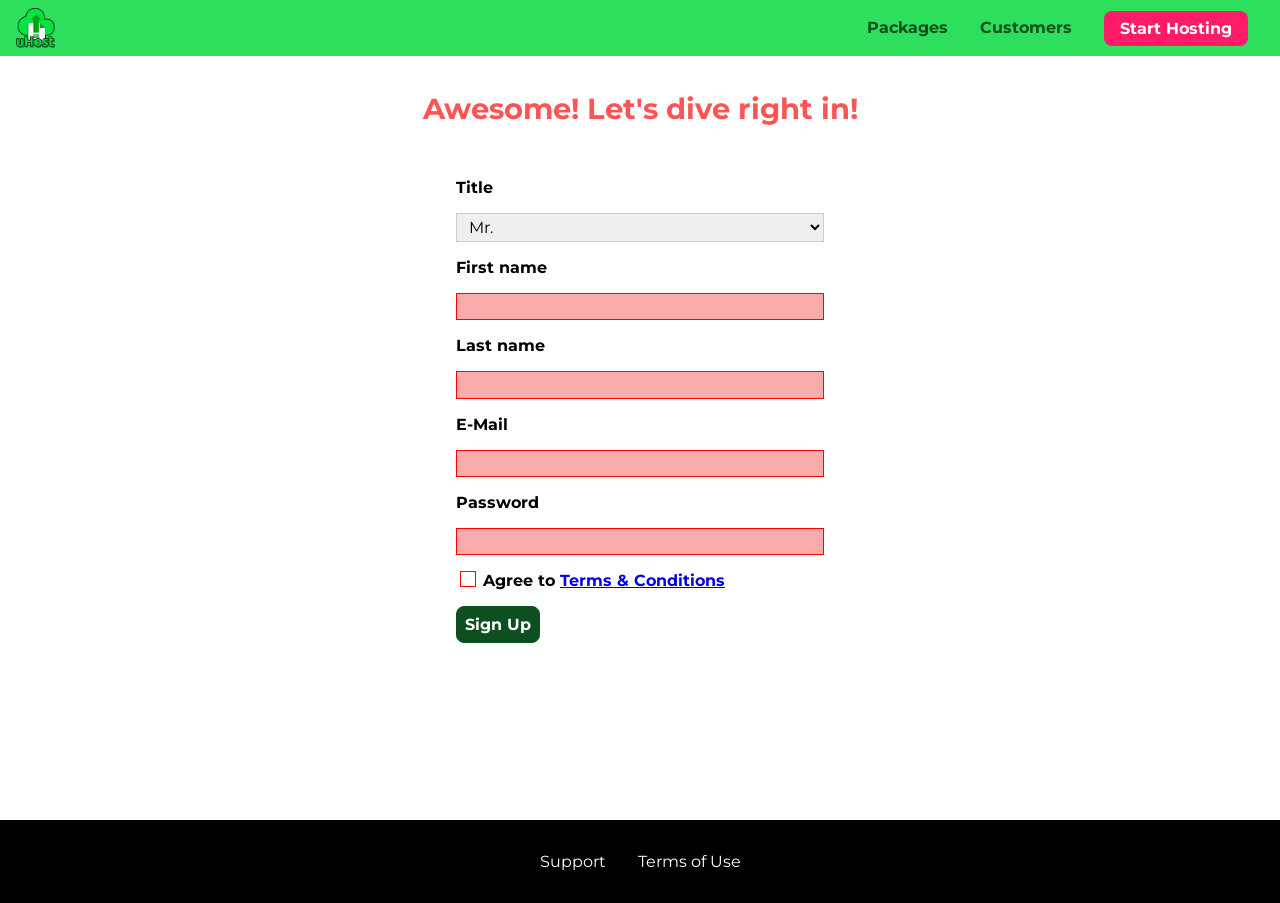
<file: flexbox-08-assignment-problem/start-hosting/index.html>
<!DOCTYPE html>
<html lang="en">

<head>
    <meta charset="UTF-8">
    <meta name="viewport" content="width=device-width, initial-scale=1.0">
    <meta http-equiv="X-UA-Compatible" content="ie=edge">
    <title>uHost Signup</title>
    <link rel="shortcut icon" href="../favicon.png">
    <link rel="stylesheet" href="../shared.css">
    <link rel="stylesheet" href="start-hosting.css">
</head>

<body>
    <div class="backdrop"></div>
    <header class="main-header">
        <div>
            <button class="toggle-button">
                <span class="toggle-button__bar"></span>
                <span class="toggle-button__bar"></span>
                <span class="toggle-button__bar"></span>
            </button>
            <a href="../index.html" class="main-header__brand">
                <img src="../images/uhost-icon.png" alt="uHost - Your favorite hosting company">
            </a>
        </div>
        <nav class="main-nav">
            <ul class="main-nav__items">
                <li class="main-nav__item">
                    <a href="../packages/index.html">Packages</a>
                </li>
                <li class="main-nav__item">
                    <a href="../customers/index.html">Customers</a>
                </li>
                <li class="main-nav__item main-nav__item--cta">
                    <a href="index.html">Start Hosting</a>
                </li>
            </ul>
        </nav>
    </header>
    <nav class="mobile-nav">
        <ul class="mobile-nav__items">
            <li class="mobile-nav__item">
                <a href="../packages/index.html">Packages</a>
            </li>
            <li class="mobile-nav__item">
                <a href="../customers/index.html">Customers</a>
            </li>
            <li class="mobile-nav__item mobile-nav__item--cta">
                <a href="index.html">Start Hosting</a>
            </li>
        </ul>
    </nav>
    <main class="signup-page">
        <h1 class="signup-title">Awesome! Let's dive right in!</h1>
        <form action="index.html" class="signup-form">
            <label for="title">Title</label>
            <select id="title">
                <option value="mr">Mr.</option>
                <option value="ms">Ms.</option>
            </select>
            <label for="first-name">First name</label>
            <input type="text" id="first-name" required>
            <label for="last-name">Last name</label>
            <input type="text" id="last-name" required>
            <label for="email">E-Mail</label>
            <input type="email" id="email" required>
            <label for="password">Password</label>
            <input type="password" id="password" required>
            <input type="checkbox" id="agree-terms" required>
            <label for="agree-terms">Agree to
                <a href="#">Terms &amp; Conditions</a>
            </label>
            <button type="submit" class="button">Sign Up</button>
        </form>
    </main>
    <footer class="main-footer">
        <nav>
            <ul class="main-footer__links">
                <li class="main-footer__link">
                    <a href="#">Support</a>
                </li>
                <li class="main-footer__link">
                    <a href="#">Terms of Use</a>
                </li>
            </ul>
        </nav>
    </footer>
    <script src="../shared.js"></script>
</body>

</html>
</file>
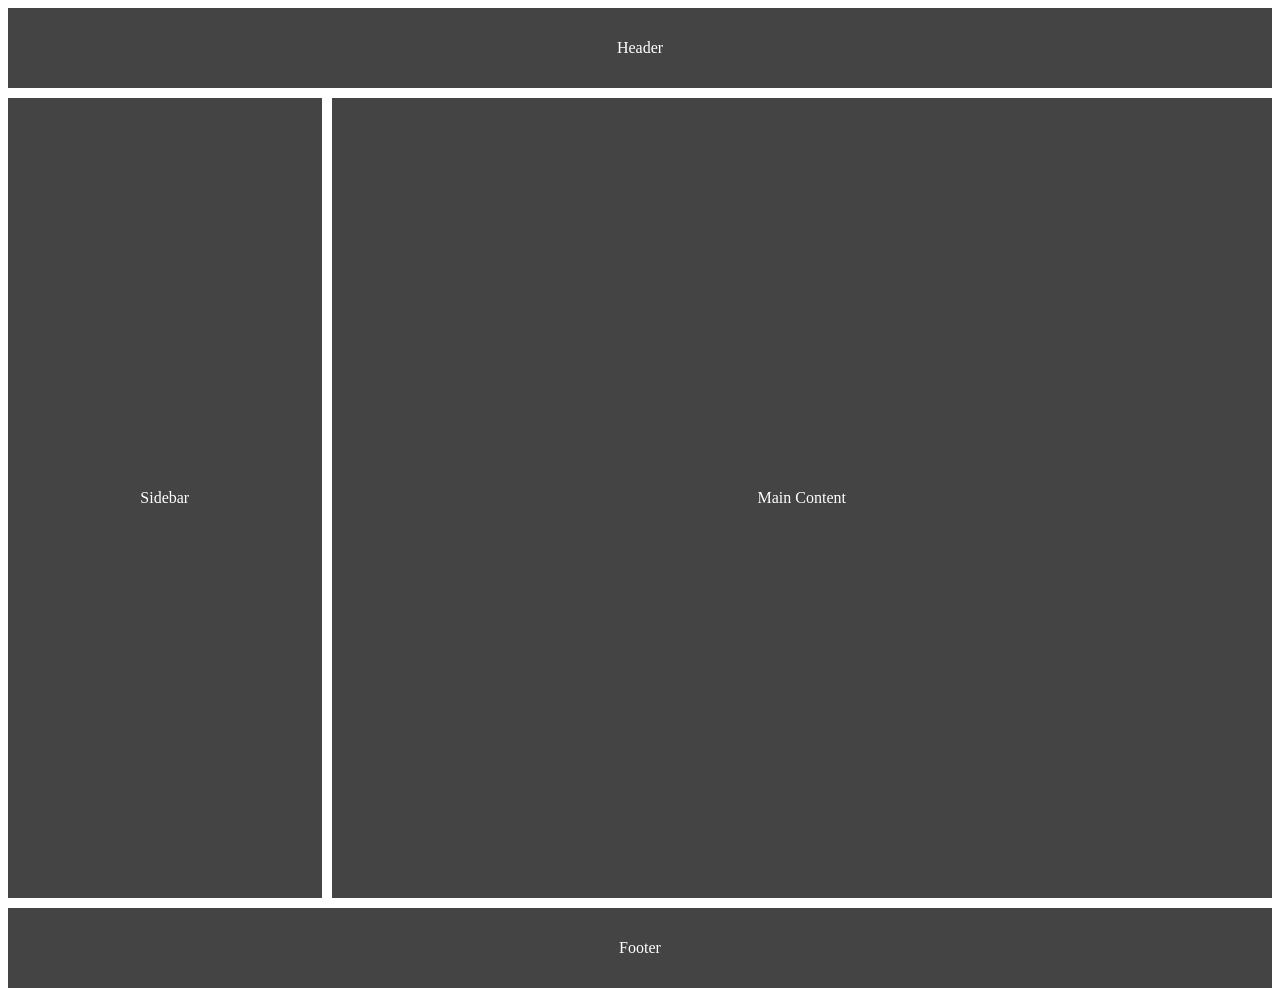
<file: grid-05-assignment-1-start/grid-05-assignment-1-start/index.html>
<!DOCTYPE html>
<html lang="en">
<head>
    <meta charset="UTF-8">
    <meta name="viewport" content="width=device-width, initial-scale=1.0">
    <meta http-equiv="X-UA-Compatible" content="ie=edge">
    <title>CSS Course</title>
    <link rel="stylesheet" href="main.css">
</head>
<body>
<div class="container">
  <header class="header">Header</header>
  <aside class="sidebar">Sidebar</aside>
  <main class="main">Main Content</main>
  <footer class="footer">Footer</footer>
</div>
</body>
</html>
</file>
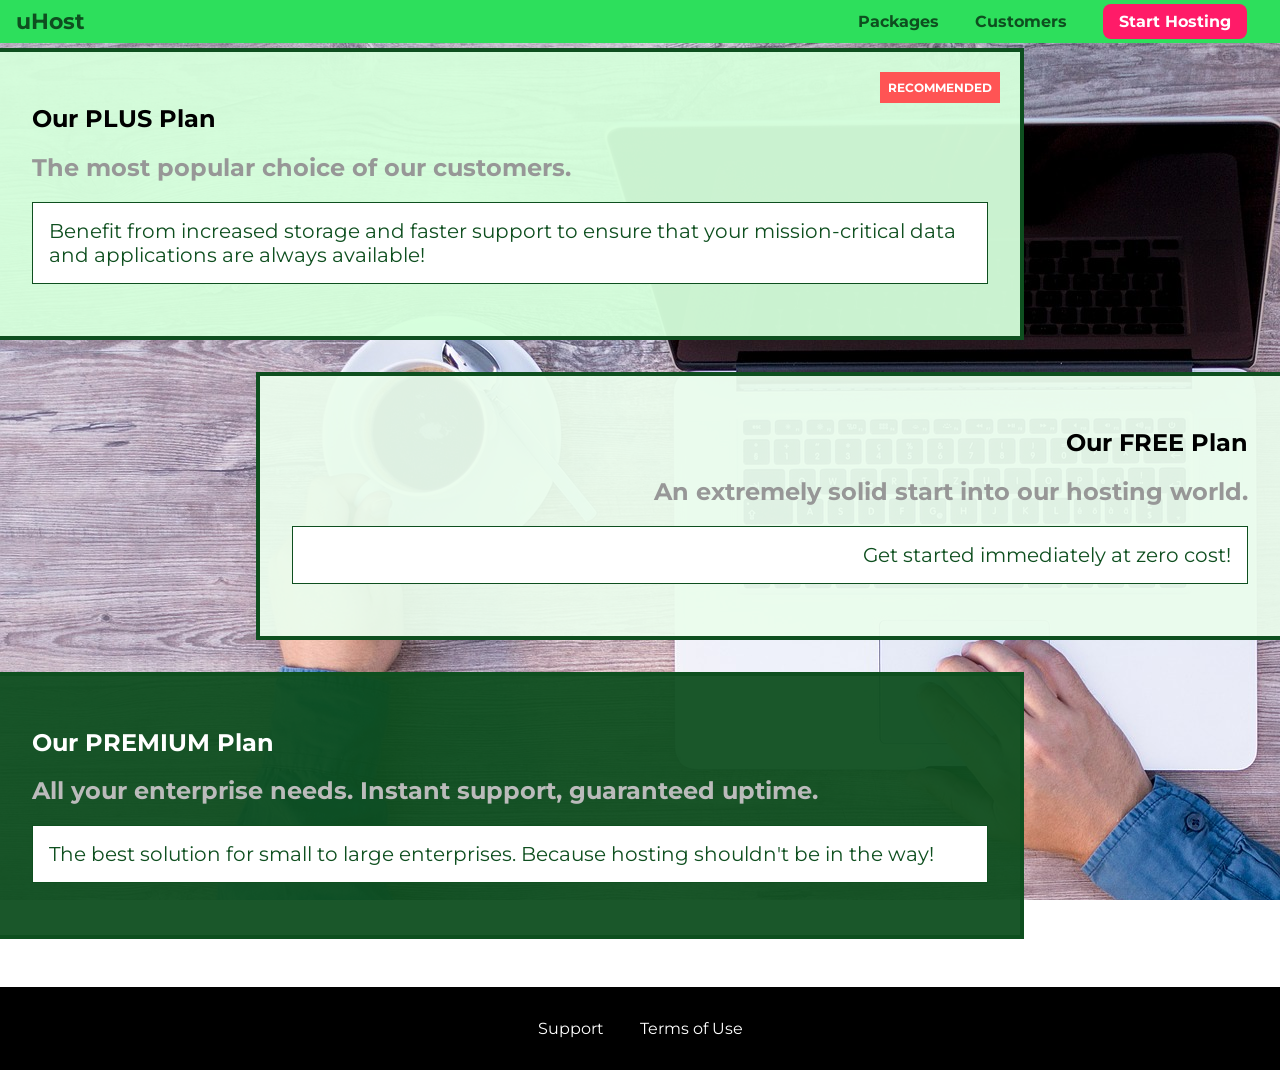
<file: position-09-assignment-problem/packages/index.html>
<!DOCTYPE html>
<html lang="en">

<head>
    <meta charset="UTF-8">
    <meta http-equiv="X-UA-Compatible" content="ie=edge">
    <title>uHost</title>
    <link rel="shortcut icon" href="favicon.png">
    <link href="https://fonts.googleapis.com/css?family=Montserrat:400,700" rel="stylesheet">
    <link rel="stylesheet" href="../shared.css">
    <link rel="stylesheet" href="packages.css">
</head>

<body>
    <div class="background"></div>
    <header class="main-header">
        <div>
            <a href="../index.html" class="main-header__brand">
                uHost
            </a>
        </div>
        <nav class="main-nav">
            <ul class="main-nav__items">
                <li class="main-nav__item">
                    <a href="index.html">Packages</a>
                </li>
                <li class="main-nav__item">
                    <a href="../customers/index.html">Customers</a>
                </li>
                <li class="main-nav__item main-nav__item--cta">
                    <a href="../start-hosting/index.html">Start Hosting</a>
                </li>
            </ul>
        </nav>
    </header>
    <main>
        <section class="package" id="plus">
            <a href="#">
                <h1 class="package__title">Our PLUS Plan</h1>
                <h2 class="package__badge">RECOMMENDED</h2>
                <h2 class="package__subtitle">The most popular choice of our customers.</h2>
                <p class="package__info">Benefit from increased storage and faster support to ensure that your mission-critical data and applications
                    are always available!</p>
            </a>
        </section>
        <section class="package" id="free">
            <a href="#">
                <h1 class="package__title">Our FREE Plan</h1>
                <h2 class="package__subtitle">An extremely solid start into our hosting world.</h2>
                <p class="package__info">Get started immediately at zero cost!</p>
            </a>
        </section>
        <div class="clearfix"></div>
        <section class="package" id="premium">
            <a href="#">
                <h1 class="package__title">Our PREMIUM Plan</h1>
                <h2 class="package__subtitle">All your enterprise needs. Instant support, guaranteed uptime. </h2>
                <p class="package__info">The best solution for small to large enterprises. Because hosting shouldn't be in the way!</p>
            </a>
        </section>
    </main>
    <footer class="main-footer">
        <nav>
            <ul class="main-footer__links">
                <li class="main-footer__link">
                    <a href="#">Support</a>
                </li>
                <li class="main-footer__link">
                    <a href="#">Terms of Use</a>
                </li>
            </ul>
        </nav>
    </footer>
</body>

</html>
</file>
<file: basics-06-assignment-problem-Solution/main.css>
h1{
    color: blue;
    font-family: sans-serif;
}
code{
    color: red;
    font-family: monospace;
}
.second code{
    color: green;
}
body{
    font-family: sans-serif;
}
li{
    font-family: inherit;
}

li+li{
    background-color: black;
    color: white;
}

ol li{
    background-color:black;
    color: white;
}
</file>
<file: css-and-js-02-assignment-problem (1)/shared.css>
* {
    box-sizing: border-box;
}

body {
    font-family: 'Montserrat', sans-serif;
    margin: 0;
}

.backdrop {
    position: fixed;
    display: none;
    top: 0;
    left: 0;
    z-index: 100;
    width: 100vw;
    height: 100vh;
    background: rgba(0,0,0,0.5);
}

.main-header {
    width: 100%;
    position: fixed;
    top: 0;
    left: 0;
    background: #2ddf5c;
    padding: 0.5rem 1rem;
    z-index: 1;
}

.main-header > div {
    display: inline-block;
    vertical-align: middle;
}

.main-header__brand {
    color: #0e4f1f;
    text-decoration: none;
    font-weight: bold;
    font-size: 1.5rem;
    height: 1.5rem;
    /* width: 20px; */
    display: inline-block;
}

.main-header__brand img {
    height: 100%;
    /* width: 100%; */
}

.main-nav {
    display: inline-block;
    text-align: right;
    width: calc(100% - 74px);
    vertical-align: middle;
}

.main-nav__items {
    margin: 0;
    padding: 0;
    list-style: none;
}

.main-nav__item {
    display: inline-block;
    margin: 0 1rem;
}

.main-nav__item a {
    text-decoration: none;
    color: #0e4f1f;
    font-weight: bold;
    padding: 0.2rem 0;
}

.main-nav__item a:hover,
.main-nav__item a:active {
    color: white;
    border-bottom: 5px solid white;
}

.main-nav__item--cta a {
    color: white;
    background: #ff1b68;
    padding: 0.5rem 1rem;
    border-radius: 8px;
}

.main-nav__item--cta a:hover,
.main-nav__item--cta a:active {
    color: #ff1b68;
    background: white;
    border: none;
}

.main-footer {
    background: black;
    padding: 2rem;
    margin-top: 3rem;
}

.main-footer__links {
    list-style: none;
    margin: 0;
    padding: 0;
    text-align: center;
}

.main-footer__link {
    display: inline-block;
    margin: 0 1rem;
}

.main-footer__link a {
    color: white;
    text-decoration: none;
}

.main-footer__link a:hover,
.main-footer__link a:active {
    color: #ccc;
}

.button {
    background: #0e4f1f;
    color: white;
    font: inherit;
    border: 1.5px solid #0e4f1f;
    padding: 0.5rem;
    border-radius: 8px;
    font-weight: bold;
    cursor: pointer;
}

.button:hover,
.button:active {
    background: white;
    color: #0e4f1f;
}

.button:focus {
    outline: none;
}
</file>
<file: css-and-js-02-assignment-problem (1)/main.css>
#product-overview {
  background: linear-gradient(to top, rgba(80, 68, 18, 0.6) 10%, transparent),
    url("images/freedom.jpg") left 10% bottom 70%/cover no-repeat border-box,
    #ff1b68;
  /* background-image: url("freedom.jpg");
    background-size: cover;
    background-position: left 10% bottom 20%; */
  /* background-repeat: no-repeat;
    background-origin: border-box;
    background-clip: border-box; */
  /* background-image: linear-gradient(180deg, red 70%, blue 60%, rgba(0,0,0,0.5)); */
  /* background-image: radial-gradient(ellipse farthest-corner at 20% 50%, red, blue 70%, green); */
  width: 100vw;
  height: 33vh;
  margin-top: 2.75rem;
  /* border: 5px dashed red; */
  position: relative;
}

.section-title {
  color: #2ddf5c;
  text-align: center;
}

#product-overview h1 {
  color: white;
  font-family: "Anton", sans-serif;
  position: absolute;
  bottom: 5%;
  left: 3%;
}

.plan__list {
  width: 80%;
  margin: auto;
  text-align: center;
}

.plan {
  background: #d5ffdc;
  text-align: center;
  padding: 1rem;
  margin: 0.5rem;
  display: inline-block;
  width: 30%;
  vertical-align: middle;
}

.plan--highlighted {
  background: #19b84c;
  color: white;
  box-shadow: 2px 2px 2px 2px rgba(0, 0, 0, 0.5);
}

.plan__annotation {
  background: white;
  color: #19b84c;
  padding: 0.5rem;
  box-shadow: 2px 2px 2px 2px rgba(0, 0, 0, 0.5);
  border-radius: 8px;
}

.plan__title {
  color: #0e4f1f;
}

.plan__price {
  color: #858585;
}

.plan--highlighted .plan__title {
  color: white;
}

.plan--highlighted .plan__price {
  color: #0e4f1f;
}

.plan__features {
  list-style: none;
  margin: 0;
  padding: 0;
}

.plan__feature {
  margin: 0.5rem 0;
}

#key-features {
  background: #ff1b68;
  margin-top: 5rem;
  padding: 1rem;
}

#key-features .section-title {
  color: white;
  margin: 2rem;
}

.key-feature__list {
  list-style: none;
  margin: 0;
  padding: 0;
  text-align: center;
}

.key-feature {
  display: inline-block;
  width: 30%;
  vertical-align: top;
}

.key-feature__image {
  background: #ffcede;
  width: 128px;
  height: 128px;
  border: 2px solid #424242;
  border-radius: 50%;
  margin: auto;
  padding: 1.5rem;
}

.key-feature__description {
  text-align: center;
  font-weight: bold;
  color: white;
  font-size: 1.2rem;
}

/* h1 {
    font-family: sans-serif;
} */

.modal {
  position: fixed;
  display: none;
  z-index: 200;
  top: 20%;
  left: 30%;
  width: 40%;
  background: white;
  padding: 1rem;
  border: 1px solid #ccc;
  box-shadow: 1px 1px 1px rgba(0, 0, 0, 0.5);
}

.modal__title {
  text-align: center;
  margin: 0 0 1rem 0;
}

.modal__actions {
  text-align: center;
}

.modal__action {
  border: 1px solid #0e4f1f;
  background: #0e4f1f;
  text-decoration: none;
  color: white;
  font: inherit;
  padding: 0.5rem 1rem;
  cursor: pointer;
}

.modal__action:hover,
.modal__action:active {
  background: #2ddf5c;
  border-color: #2ddf5c;
}

.modal__action--negative {
  background: red;
  border-color: red;
}

.modal__action--negative:hover,
.modal__action--negative:active {
  background: #ff5454;
  border-color: #ff5454;
}
</file>
<file: diving-deeper-06-assignment-solution/main.css>
/* Step 1 + 2 */
.box {
  border: 3px solid black;
  padding: 20px 30px 40px 50px; /* top right bottom left */
  margin: 10px 20px 30px 40px;
  background: lightblue;
}

/* Step 3 → observe margin behavior */

/* Step 4 */
.box1 {
  height: 100vh; /* full screen */
}

/* Step 5 */
.box1 {
  height: 300px;
  width: 50%;
  background: coral;
}

.box2 {
  height: 300px;
  width: 50%;
  background: lightgreen;
}

/* Step 6 → side by side */
/* .box {
  display: inline-block;
} */

/* OR better */

/* body {
  display: flex;
  flex-direction: column;
} */


/* Step 7 → try one at a time */

/* Remove completely */

/* .box1 {
  display: none;
} */


/* Hide but keep space */

/* .box1 {
  visibility: hidden;
} */


/* Step 8 → hover on last div */
div:last-of-type:hover {
  background: purple;
  color: white;

}
</file>
<file: flexbox-08-assignment-problem/shared.css>
@import url('https://fonts.googleapis.com/css?family=Roboto:100,400,900');
@import url('https://fonts.googleapis.com/css?family=Anton');
@import url('https://fonts.googleapis.com/css?family=Montserrat:400,700');

* {
  box-sizing: border-box;
}

body {
  font-family: "Montserrat", sans-serif;
  margin: 0;
}

main {
  min-height: calc(100vh - 3.5rem - 8rem);
  margin-top: 3.5rem;
}

.backdrop {
  position: fixed;
  display: none;
  top: 0;
  left: 0;
  z-index: 100;
  width: 100vw;
  height: 100vh;
  background: rgba(0, 0, 0, 0.5);
}

.main-header {
  width: 100%;
  position: fixed;
  top: 0;
  left: 0;
  background: #2ddf5c;
  padding: 0.5rem 1rem;
  z-index: 1;
  display: flex;
  align-items: center;
  justify-content: space-between;
}

.toggle-button {
  width: 3rem;
  background: transparent;
  border: none;
  cursor: pointer;
  padding-top: 0;
  padding-bottom: 0;
  vertical-align: middle;
}

.toggle-button:focus {
  outline: none;
}

.toggle-button__bar {
  width: 100%;
  height: 0.2rem;
  background: black;
  display: block;
  margin: 0.6rem 0;
}

.main-header__brand {
  color: #0e4f1f;
  text-decoration: none;
  font-weight: bold;
  /* width: 20px; */
}

.main-header__brand img {
  height: 2.5rem;
  vertical-align: middle;
  /* width: 100%; */
}

.main-nav {
  display: none;
}

.main-nav__items {
  margin: 0;
  padding: 0;
  list-style: none;
  display: flex;
}

.main-nav__item {
  margin: 0 1rem;
}

.main-nav__item a,
.mobile-nav__item a {
  text-decoration: none;
  color: #0e4f1f;
  font-weight: bold;
  padding: 0.2rem 0;
}

.main-nav__item a:hover,
.main-nav__item a:active {
  color: white;
  border-bottom: 5px solid white;
}

.main-nav__item--cta a,
.mobile-nav__item--cta a {
  color: white;
  background: #ff1b68;
  padding: 0.5rem 1rem;
  border-radius: 8px;
}

.main-nav__item--cta a:hover,
.main-nav__item--cta a:active,
.mobile-nav__item--cta a:hover,
.mobile-nav__item--cta a:active {
  color: #ff1b68;
  background: white;
  border: none;
}

@media (min-width: 40rem) {
  .toggle-button {
    display: none;
  }

  .main-nav {
    display: flex;
  }
}

.main-footer {
  background: black;
  padding: 2rem;
  margin-top: 3rem;
}

.main-footer__links {
  list-style: none;
  margin: 0;
  padding: 0;
  display: flex;
  flex-direction: column;
  align-items: center;
}

.main-footer__link {
  margin: 0.5rem 0;
}

.main-footer__link a {
  color: white;
  text-decoration: none;
}

.main-footer__link a:hover,
.main-footer__link a:active {
  color: #ccc;
}

.mobile-nav {
  display: none;
  position: fixed;
  z-index: 101;
  top: 0;
  left: 0;
  background: white;
  width: 80%;
  height: 100vh;
}

.mobile-nav__items {
  width: 90%;
  height: 100%;
  list-style: none;
  margin: 0 auto;
  padding: 0;
  display: flex;
  flex-direction: column;
  justify-content: center;
  align-items: center;
}

.mobile-nav__item {
  margin: 1rem 0;
}

.mobile-nav__item a {
  font-size: 1.5rem;
}

.button {
  background: #0e4f1f;
  color: white;
  font: inherit;
  border: 1.5px solid #0e4f1f;
  padding: 0.5rem;
  border-radius: 8px;
  font-weight: bold;
  cursor: pointer;
}

.button:hover,
.button:active {
  background: white;
  color: #0e4f1f;
}

.button:focus {
  outline: none;
}

.button[disabled] {
  cursor: not-allowed;
  border: #a1a1a1;
  background: #ccc;
  color: #a1a1a1;
} 

.open {
    display: block !important;
}

@media (min-width: 40rem) {
  .main-footer__link {
    margin: 0 1rem;
  }

  .main-footer__links {
    flex-direction: row;
    justify-content: center;
  }
}
</file>
<file: flexbox-08-assignment-problem/main.css>
#product-overview {
  background: linear-gradient(to top, rgba(80, 68, 18, 0.6) 10%, transparent),
    url("images/freedom.jpg") center/cover no-repeat border-box,
    #ff1b68;
  /* background-image: url("freedom.jpg");
    background-size: cover;
    background-position: left 10% bottom 20%; */
  /* background-repeat: no-repeat;
    background-origin: border-box;
    background-clip: border-box; */
  /* background-image: linear-gradient(180deg, red 70%, blue 60%, rgba(0,0,0,0.5)); */
  /* background-image: radial-gradient(ellipse farthest-corner at 20% 50%, red, blue 70%, green); */
  width: 100vw;
  height: 33vh;
  /* border: 5px dashed red; */
  position: relative;
}

#product-overview h1 {
  color: white;
  font-family: "Anton", sans-serif;
  position: absolute;
  bottom: 5%;
  left: 3%;
  font-size: 1.6rem;
}

@media (min-width: 40rem) and (min-height: 40rem) {
  #product-overview {
    height: 40vh;
    background-position: 50% 25%;
  }

  #product-overview h1 {
    font-size: 3rem;
  }
}

.section-title {
  color: #2ddf5c;
  text-align: center;
}

.plan {
  background: #d5ffdc;
  text-align: center;
  padding: 1rem;
  margin: 0.5rem 0;
  width: 100%;
}

.plan--highlighted {
  background: #19b84c;
  color: white;
}

.plan__annotation {
  background: white;
  color: #19b84c;
  padding: 0.5rem;
  box-shadow: 2px 2px 2px 2px rgba(0, 0, 0, 0.5);
  border-radius: 8px;
}

.plan__title {
  color: #0e4f1f;
}

.plan__price {
  color: #858585;
}

.plan--highlighted .plan__title {
  color: white;
}

.plan--highlighted .plan__price {
  color: #0e4f1f;
}

.plan__features {
  list-style: none;
  margin: 0;
  padding: 0;
}

.plan__feature {
  margin: 0.5rem 0;
}

@media (min-width: 40rem) {
  /*assignment => flex container*/
  .plan__list { 
    width: 100%;
    display: flex;
    justify-content:center;
    align-items: center;
  }

  /*assignment => flex container*/
  .plan {
    width: 30%;
    min-width: 13rem;
    max-width: 25rem;
    
  }

   /*assignment => z-index & height*/
  .plan--highlighted {
    z-index: 1;
    transform: scale(1.1);
    box-shadow: 2px 2px 2px 2px rgba(0, 0, 0, 0.5);
  }
}

#key-features {
  background: #ff1b68;
  margin-top: 5rem;
  padding: 1rem;
}

#key-features .section-title {
  color: white;
  margin: 2rem;
}

.key-feature__list {
  list-style: none;
  margin: 0;
  padding: 0;
  text-align: center;
}

.key-feature__image {
  background: #ffcede;
  width: 128px;
  height: 128px;
  border: 2px solid #424242;
  border-radius: 50%;
  margin: auto;
  padding: 1.5rem;
}

.key-feature__description {
  text-align: center;
  font-weight: bold;
  color: white;
  font-size: 1.2rem;
}

@media (min-width: 40rem) {
  /*assignment*/
  .key-feature {
  
    width: 30%;
    max-width: 25rem;
   
  }
   .key-feature__list
   {
    display: flex;
    justify-content:center;
    align-items: center;
   }
  /*assignment => add .key-feature_list => flex container*/
}

/* h1 {
    font-family: sans-serif;
} */

.modal {
  position: fixed;
  display: none;
  z-index: 200;
  top: 20%;
  left: 30%;
  width: 40%;
  background: white;
  padding: 1rem;
  border: 1px solid #ccc;
  box-shadow: 1px 1px 1px rgba(0, 0, 0, 0.5);
}

.modal__title {
  text-align: center;
  margin: 0 0 1rem 0;
}

.modal__actions {
  text-align: center;
}

.modal__action {
  border: 1px solid #0e4f1f;
  background: #0e4f1f;
  text-decoration: none;
  color: white;
  font: inherit;
  padding: 0.5rem 1rem;
  cursor: pointer;
}

.modal__action:hover,
.modal__action:active {
  background: #2ddf5c;
  border-color: #2ddf5c;
}

.modal__action--negative {
  background: red;
  border-color: red;
}

.modal__action--negative:hover,
.modal__action--negative:active {
  background: #ff5454;
  border-color: #ff5454;
}
</file>
<file: position-09-assignment-problem/shared.css>
* {
    box-sizing: border-box;
}

body {
    font-family: 'Montserrat', sans-serif;
    margin: 0;
}

.main-header {
    width: 100%;
    position: fixed;
    top: 0;
    left: 0;
    background: #2ddf5c;
    padding: 8px 16px;
    z-index: 1;
}

.main-header > div {
    display: inline-block;
    vertical-align: middle;
}

.main-header__brand {
    color: #0e4f1f;
    text-decoration: none;
    font-weight: bold;
    font-size: 22px;
}

.main-nav {
    display: inline-block;
    text-align: right;
    width: calc(100% - 74px);
    vertical-align: middle;
}

.main-nav__items {
    margin: 0;
    padding: 0;
    list-style: none;
}

.main-nav__item {
    display: inline-block;
    margin: 0 16px;
}

.main-nav__item a {
    text-decoration: none;
    color: #0e4f1f;
    font-weight: bold;
    padding: 3px 0;
}

.main-nav__item a:hover,
.main-nav__item a:active {
    color: white;
    border-bottom: 5px solid white;
}

.main-nav__item--cta a {
    color: white;
    background: #ff1b68;
    padding: 8px 16px;
    border-radius: 8px;
}

.main-nav__item--cta a:hover,
.main-nav__item--cta a:active {
    color: #ff1b68;
    background: white;
    border: none;
}

.main-footer {
    background: black;
    padding: 32px;
    margin-top: 48px;
}

.main-footer__links {
    list-style: none;
    margin: 0;
    padding: 0;
    text-align: center;
}

.main-footer__link {
    display: inline-block;
    margin: 0 16px;
}

.main-footer__link a {
    color: white;
    text-decoration: none;
}

.main-footer__link a:hover,
.main-footer__link a:active {
    color: #ccc;
}

.button {
    background: #0e4f1f;
    color: white;
    font: inherit;
    border: 1.5px solid #0e4f1f;
    padding: 8px;
    border-radius: 8px;
    font-weight: bold;
    cursor: pointer;
}

.button:hover,
.button:active {
    background: white;
    color: #0e4f1f;
}

.button:focus {
    outline: none;
}
</file>
<file: position-09-assignment-problem/main.css>
#product-overview {
    background: url("freedom.jpg");
    width: 100%;
    height: 528px;
    padding: 10px;
    margin-top: 60px;
    position: relative;
}

.section-title {
    color: #2ddf5c;
    text-align: center;
}

#product-overview h1 {
    color: white;
    font-family: 'Anton', sans-serif;
    position: absolute;
    bottom: 20px;
    left: 20px;
}

.plan__list {
    width: 80%;
    margin: auto;
    text-align: center;
}

.plan {
    background: #d5ffdc;
    text-align: center;
    padding: 16px;
    margin: 8px;
    display: inline-block;
    width: 30%;
    vertical-align: middle;
}

.plan--highlighted {
    background: #19b84c;
    color: white;
    box-shadow: 2px 2px 2px 2px rgba(0, 0, 0, 0.5);
}

.plan__annotation {
    background: white;
    color: #19b84c;
    padding: 8px;
    box-shadow: 2px 2px 2px 2px rgba(0, 0, 0, 0.5);
    border-radius: 8px;
}

.plan__title {
    color: #0e4f1f;
}

.plan__price {
    color: #858585;
}

.plan--highlighted .plan__title {
    color: white;
}

.plan--highlighted .plan__price {
    color: #0e4f1f;
}

.plan__features {
    list-style: none;
    margin: 0;
    padding: 0;
}

.plan__feature {
    margin: 8px 0;
}

#key-features {
    background: #ff1b68;
    margin-top: 80px;
    padding: 16px;
}

#key-features .section-title {
    color: white;
    margin: 32px;
}

.key-feature__list {
    list-style: none;
    margin: 0;
    padding: 0;
    text-align: center;
}

.key-feature {
    display: inline-block;
    width: 30%;
    vertical-align: top;
}

.key-feature__image {
    background: #ffcede;
    width: 128px;
    height: 128px;
    border: 2px solid #424242;
    border-radius: 50%;
    margin: auto;
}

.key-feature__description {
    text-align: center;
    font-weight: bold;
    color: white;
    font-size: 20px;
}

/* h1 {
    font-family: sans-serif;
} */
</file>
<file: sass-03-assignment-problem/main.css>
@import url(typography.css);
html {
  font-size: 94.75%; }

body {
  font-family: Arial, sans-serif;
  margin: 0; }

.container {
  display: -webkit-box;
  display: -ms-flexbox;
  display: -webkit-flex;
  display: flex;
  flex-direction: column;
  flex-wrap: nowrap;
  align-items: center;
  padding: 3rem 0;
  box-sizing: border-box; }

.sass-introduction {
  border: 0.05rem solid #521751;
  background: #f7e1f6;
  padding: 2rem;
  text-align: center;
  box-shadow: 0.2rem 0.2rem 0.1rem #ccc;
  width: 90%;
  box-sizing: border-box; }

.sass-introduction p {
  margin: 0; }

.sass-details {
  border: 0.05rem solid #521751;
  background: #f7e1f6;
  padding: 1rem;
  text-align: center;
  margin: 2rem 0;
  width: 90%;
  box-sizing: border-box; }

.section-header {
  border-bottom: 0.05rem solid #521751; }

.section-header h1 {
  margin: 0 0 1rem 0; }

.documentation-links {
  list-style: none;
  margin: 1rem 0 0 0;
  padding: 0;
  display: -webkit-box;
  display: -ms-flexbox;
  display: -webkit-flex;
  display: flex;
  flex-direction: column; }
  .documentation-links li {
    margin: 0.2rem 0;
    background: white; }
  .documentation-links .documentation-link {
    text-decoration: none;
    color: #521751;
    display: block;
    padding: 0.2rem;
    border: 0.05rem solid #521751; }
  .documentation-links .documentation-link:hover,
  .documentation-links .documentation-link:active {
    color: white;
    background: #fa923f;
    border-color: #fa923f; }

@media (min-width: 40rem) {
  html {
    font-size: 125%; }

  .container {
    padding: 3rem 0; }

  .sass-introduction,
  .sass-details {
    width: 30rem; } }

/*# sourceMappingURL=main.css.map */
</file>
<file: css-and-js-02-assignment-problem (1)/customers/customers.css>
.testimonial {
    font-size: 1.2rem;
    margin: 3rem 0;
  }
  
  .testimonial__list {
    width: 80%;
    margin: auto;
  }
  
  .testimonial:first-of-type {
    margin-top: 6rem;
  }

  .testimonial__image-container {
    width: 65%;
    max-width: 580px;
    display: inline-block;
    vertical-align: middle;
    box-shadow: 3px 3px 5px 3px rgba(0,0,0,0.3);
  }

  .testimonial__image {
    width: 100%;
    vertical-align: top;
  }
  
  .testimonial__info {
    text-align: right;
    padding: 0.9rem;
    display: inline-block;
    vertical-align: middle;
    width: 30%;
  }
  
  #customer-2.testimonial {
    text-align: right;
  }
  
  #customer-2 .testimonial__info {
    text-align: left;
  }
  
  .testimonial__name {
    margin: 0.2rem;
    color: #ff5454;
    font-size: 2rem;
  }
  
  .testimonial__subtitle {
    margin: 0;
    font-size: 1.1rem;
    color: #ccc;
  }
  
  .testimonial__subtitle a {
    color: inherit;
    text-decoration: none;
  }
  
  .testimonial__subtitle a:hover,
  .testimonial__subtitle a:active {
    color: #7a7a7a;
  }

  .testimonial__text {
    margin: 0.2rem;
  }
</file>
<file: css-and-js-02-assignment-problem (1)/packages/packages.css>
main {
    padding-top: 2rem;
}

.background {
    background: url("../images/plans-background.jpg") center/cover;
    filter: grayscale(40%);
    width: 100vw;
    height: 100vh;
    position: fixed;
    z-index: -1;
}

.package {
    width: 80%;
    margin: 1rem 0;
    border: 4px solid #0e4f1f;
    border-left: none;
    position: relative;
}

.package:hover,
.package:active {
    box-shadow: 2px 2px 4px rgba(0,0,0,0.5);
    border-color: #ff5454;
    /* border-color: #ff5454 !important; */
}

.package a {
    text-decoration: none;
    color: inherit;
    display: block;
    padding: 2rem;
}

.package__badge {
    position: absolute;
    top: 0;
    right: 0;
    margin: 1.2rem;
    font-size: 0.8rem;
    color: white;
    background: #ff5454;
    padding: 0.5rem;
}

.package__subtitle {
    color: #979797;
}

.package__info {
    padding: 1rem;
    border: 1px solid #0e4f1f;
    font-size: 1.2rem;
    color: #0e4f1f;
    background: white;
}

.clearfix {
    clear: both;
}

#plus {
    background: rgba(213, 255, 220, 0.95);
}

#free {
    background: rgba(234, 252, 237, 0.95);
    float: right;
    border-right: none;
    border-left: 4px solid #0e4f1f;
    text-align: right;
}

#free:hover,
#free:active {
    border-left-color: #ff5454;
}

#premium {
    background: rgba(14, 79, 31, 0.95);
}

#premium .package__title {
    color: white;
}

#premium .package__subtitle {
    color: #bbb;
}
</file>
<file: flexbox-08-assignment-problem/customers/customers.css>
main {
  padding-top: 2.5rem;
}

.testimonial {
    font-size: 1.2rem;
  }
  
  /*.testimonial__list {
    width: 80%;
    margin: auto;
  }*/

  .testimonial__image-container {
    width: 100%;
    max-width: 40rem;
    box-shadow: 3px 3px 5px 3px rgba(0,0,0,0.3);
  }

  .testimonial__image {
    width: 100%;
    vertical-align: top;
  }
  
  .testimonial__info {
    text-align: right;
    padding: 0.9rem;
  }
  
  #customer-2.testimonial {
    text-align: right;
  }
  
  #customer-2 .testimonial__info {
    text-align: left;
  }
  
  .testimonial__name {
    margin: 0.2rem;
    color: #ff5454;
    font-size: 2rem;
  }
  
  .testimonial__subtitle {
    margin: 0;
    font-size: 1.1rem;
    color: #ccc;
  }
  
  .testimonial__subtitle a {
    color: inherit;
    text-decoration: none;
  }
  
  .testimonial__subtitle a:hover,
  .testimonial__subtitle a:active {
    color: #7a7a7a;
  }

  .testimonial__text {
    margin: 0.2rem;
  }

  @media (min-width: 40rem) {
    .testimonial {
      margin: 3rem auto;
      max-width: 1500px;
    }

    .testimonial__image-container {
      display: inline-block;
      vertical-align: middle;
      width: 66%;
    }

    .testimonial__info {
      display: inline-block;
      vertical-align: middle;
      width: 30%;
    }
    
  }
</file>
<file: flexbox-08-assignment-problem/packages/packages.css>
@font-face {
    font-family: "AnonymousPro";
    src: url("anonymousPro-Regular.ttf") format("truetype");
}

@font-face {
    font-family: "AnonymousPro";
    src: url("anonymousPro-Bold.ttf");
    font-weight: 700;
}

main {
    padding-top: 2rem;
}

.background {
    background: url("../images/plans-background.jpg") center/cover;
    filter: grayscale(40%);
    width: 100vw;
    height: 100vh;
    position: fixed;
    z-index: -1;
}

.package {
    width: 80%;
    margin: 1rem 0;
    border: 4px solid #0e4f1f;
    border-left: none;
    position: relative;
}

.package:hover,
.package:active {
    box-shadow: 2px 2px 4px rgba(0,0,0,0.5);
    border-color: #ff5454;
    /* border-color: #ff5454 !important; */
}

.package a {
    text-decoration: none;
    color: inherit;
    display: block;
    padding: 2rem;
}

.package__badge {
    position: absolute;
    top: 0;
    right: 0;
    margin: 1.2rem;
    font-size: 0.8rem;
    color: white;
    background: #ff5454;
    padding: 0.5rem;
}

.package__subtitle {
    color: #979797;
}

.package__info {
    padding: 1rem;
    border: 1px solid #0e4f1f;
    color: #0e4f1f;
    background: white;
    font-size: 1.2rem;
    /* font-style font-variant font-weight font-size/line-height font-family*/
}

.clearfix {
    clear: both;
}

#plus {
    background: rgba(213, 255, 220, 0.95);
}

#free {
    background: rgba(234, 252, 237, 0.95);
    float: right;
    border-right: none;
    border-left: 4px solid #0e4f1f;
    text-align: right;
}

#free:hover,
#free:active {
    border-left-color: #ff5454;
}

#premium {
    background: rgba(14, 79, 31, 0.95);
}

#premium .package__title {
    color: white;
}

#premium .package__subtitle {
    color: #bbb;
}

@media (min-width: 40rem) {
    main {
      max-width: 1500px;
      margin-left: auto;
      margin-right: auto;
    }
}

@media (min-width: 1500px) {
    .package {
      border-left: 4px solid #0e4f1f;
    }

    #free {
      border-right: 4px solid #0e4f1f;
    }

    #free:hover,
    #free:active {
      border-right-color: #ff5454;
    }
}
</file>
<file: flexbox-08-assignment-problem/start-hosting/start-hosting.css>
main {
    padding-top: 1rem;
}

.signup-title {
    text-align: center;
    font-size: 1.8rem;
    color: #ff5454;
}

.signup-form {
    padding: 1rem;
}

.signup-form label {
    font-weight: bold;
}

.signup-form label,
.signup-form input,
.signup-form select {
    display: block;
    margin-top: 1rem;
    width: 100%;
}

/* .signup-form input[type="checkbox"] */
.signup-form input[id*="terms"],
.signup-form input[id*="terms"] + label {
    display: inline-block;
    width: auto;
    vertical-align: bottom;
}

.signup-form input:not([type="checkbox"]),
.signup-form select {
    border: 1px solid #ccc;
    padding: 0.2rem 0.5rem;
    font: inherit;
}

.signup-form input:focus,
.signup-form select:focus {
    outline: none;
    background: #d8f3df;
    border-color: #2ddf5c;
}

.signup-form input[type="checkbox"] {
    border: 1px solid #ccc;
    background: white;
    width: 1rem;
    height: 1rem;
    -webkit-appearance: none;
    -moz-appearance: none;
    appearance: none;
}

.signup-form input[type="checkbox"]:checked {
    background: #2ddf5c;
    border: #0e4f1f;
}

.signup-form input.invalid,
.signup-form select.invalid,
.signup-form :invalid {
    border-color: red !important;
    background: #faacac;
}

.signup-form button[type="submit"] {
    display: block;
    margin-top: 1rem;
}

@media (min-width: 40rem) {
    .signup-form {
        margin: auto;
        width: 25rem;
    }
}
</file>
<file: grid-05-assignment-1-start/grid-05-assignment-1-start/main.css>
.container {
  display: grid;

  height: 100vh;

  grid-template-columns: 1fr 3fr;
  grid-template-rows: 80px 1fr 80px;

  gap: 10px;
}

.header{
    background: #444;
  color: white;
  grid-column: 1 / 3;
  text-align: center;
  line-height: 5em;

}
.sidebar{
  background: #444;
  color: white;
   text-align: center;
   line-height: 50em;

}
.main{
  background: #444;
  color: white;
   text-align: center;
   line-height: 50em;

}
.footer{
  background: #444;
  color: white;
  grid-column: 1 / 3;
  text-align: center;
  line-height: 5em;

}
</file>
<file: position-09-assignment-problem/packages/packages.css>
main {
    padding-top: 32px;
}

.background {
    background: url("../images/plans-background.jpg");
    width: 100%;
    height: 100%;
    position: fixed;
    z-index: -1;
}

.package {
    width: 80%;
    margin: 16px 0;
    border: 4px solid #0e4f1f;
    border-left: none;
    position: relative;

}

.package:hover,
.package:active {
    box-shadow: 2px 2px 4px rgba(0,0,0,0.5);
    border-color: #ff5454;
    /* border-color: #ff5454 !important; */
}

.package a {
    text-decoration: none;
    color: inherit;
    display: block;
    padding: 32px;
}

.package__badge {
    position: absolute;
    top: 0;
    right: 0;
    margin: 20px;
    font-size: 12px;
    color: white;
    background: #ff5454;
    padding: 8px;
    z-index: 10;
}

.package__subtitle {
    color: #979797;
}

.package__info {
    padding: 16px;
    border: 1px solid #0e4f1f;
    font-size: 20px;
    color: #0e4f1f;
    background: white;
}

.clearfix {
    clear: both;
}

#plus {
    background: rgba(213, 255, 220, 0.95);
}

#free {
    background: rgba(234, 252, 237, 0.95);
    float: right;
    border-right: none;
    border-left: 4px solid #0e4f1f;
    text-align: right;
}

#free:hover,
#free:active {
    border-left-color: #ff5454;
}

#premium {
    background: rgba(14, 79, 31, 0.95);
}

#premium .package__title {
    color: white;
}

#premium .package__subtitle {
    color: #bbb;
}
</file>
